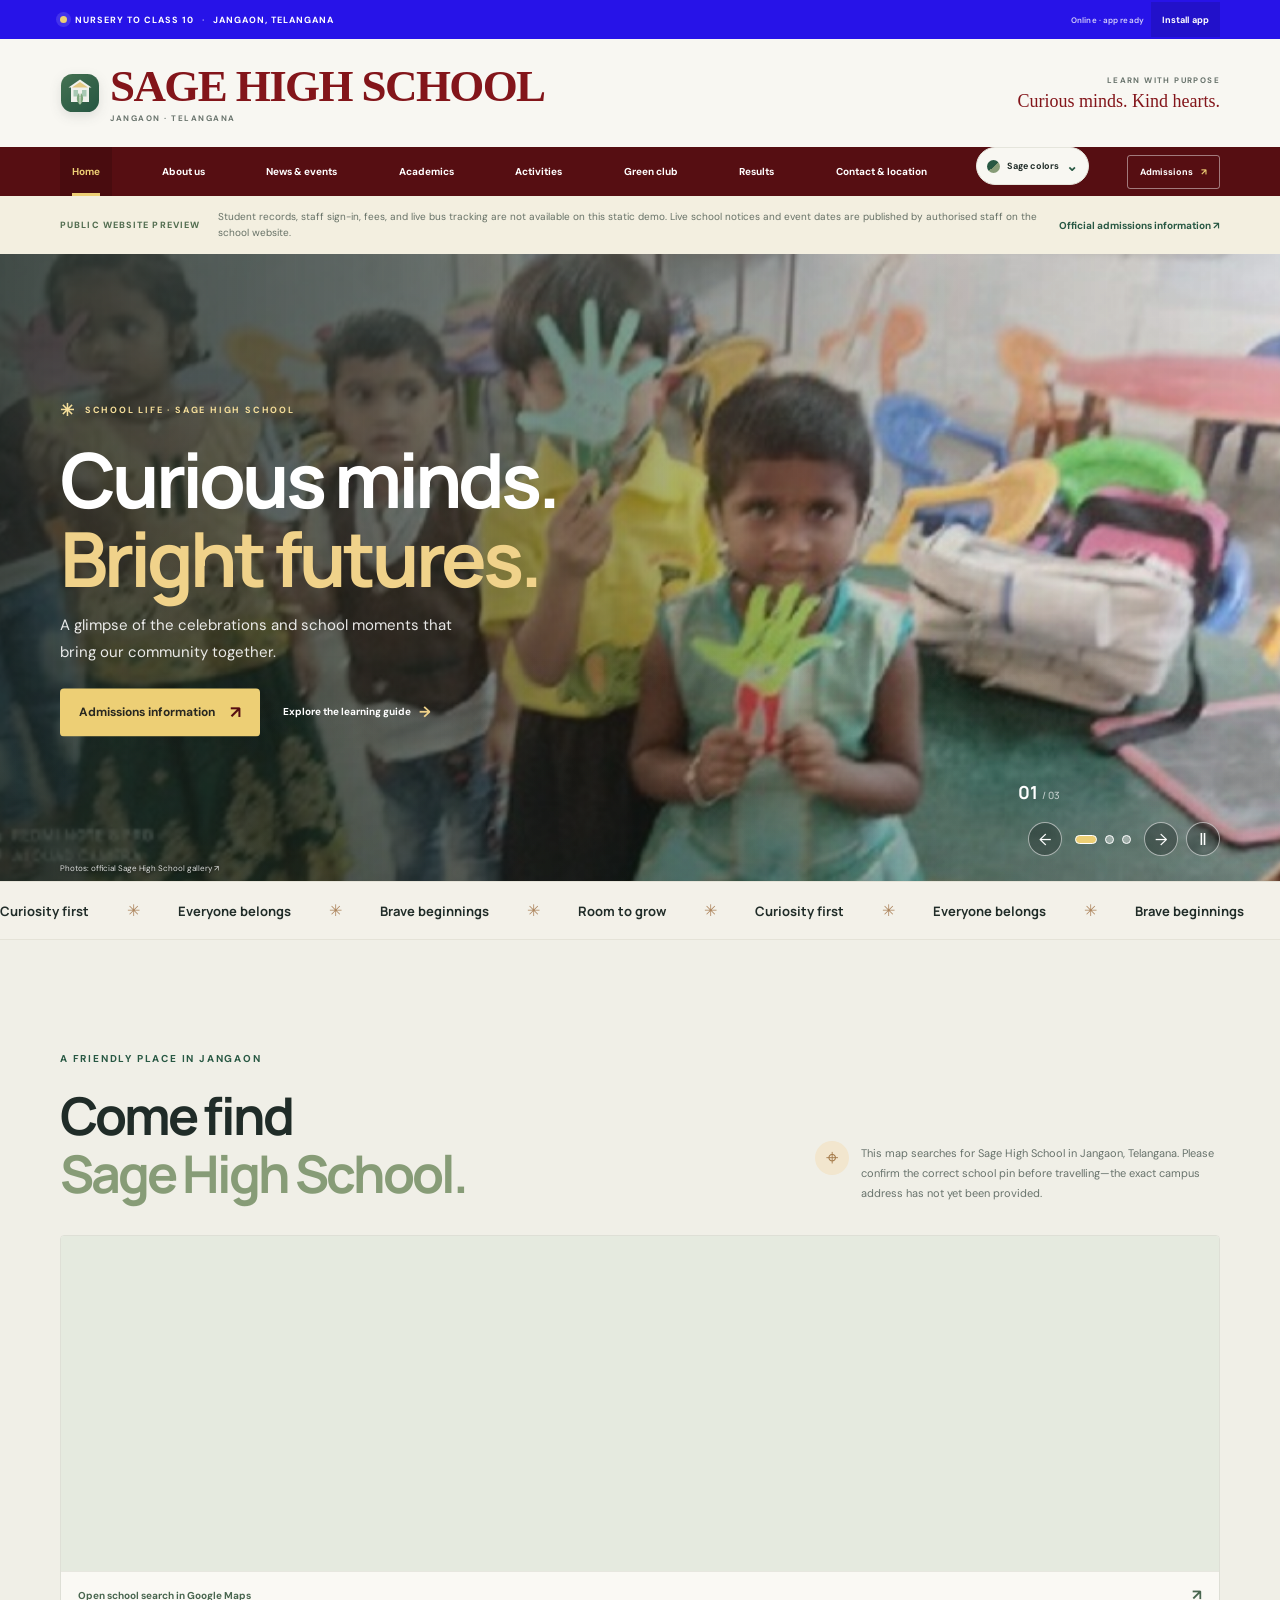
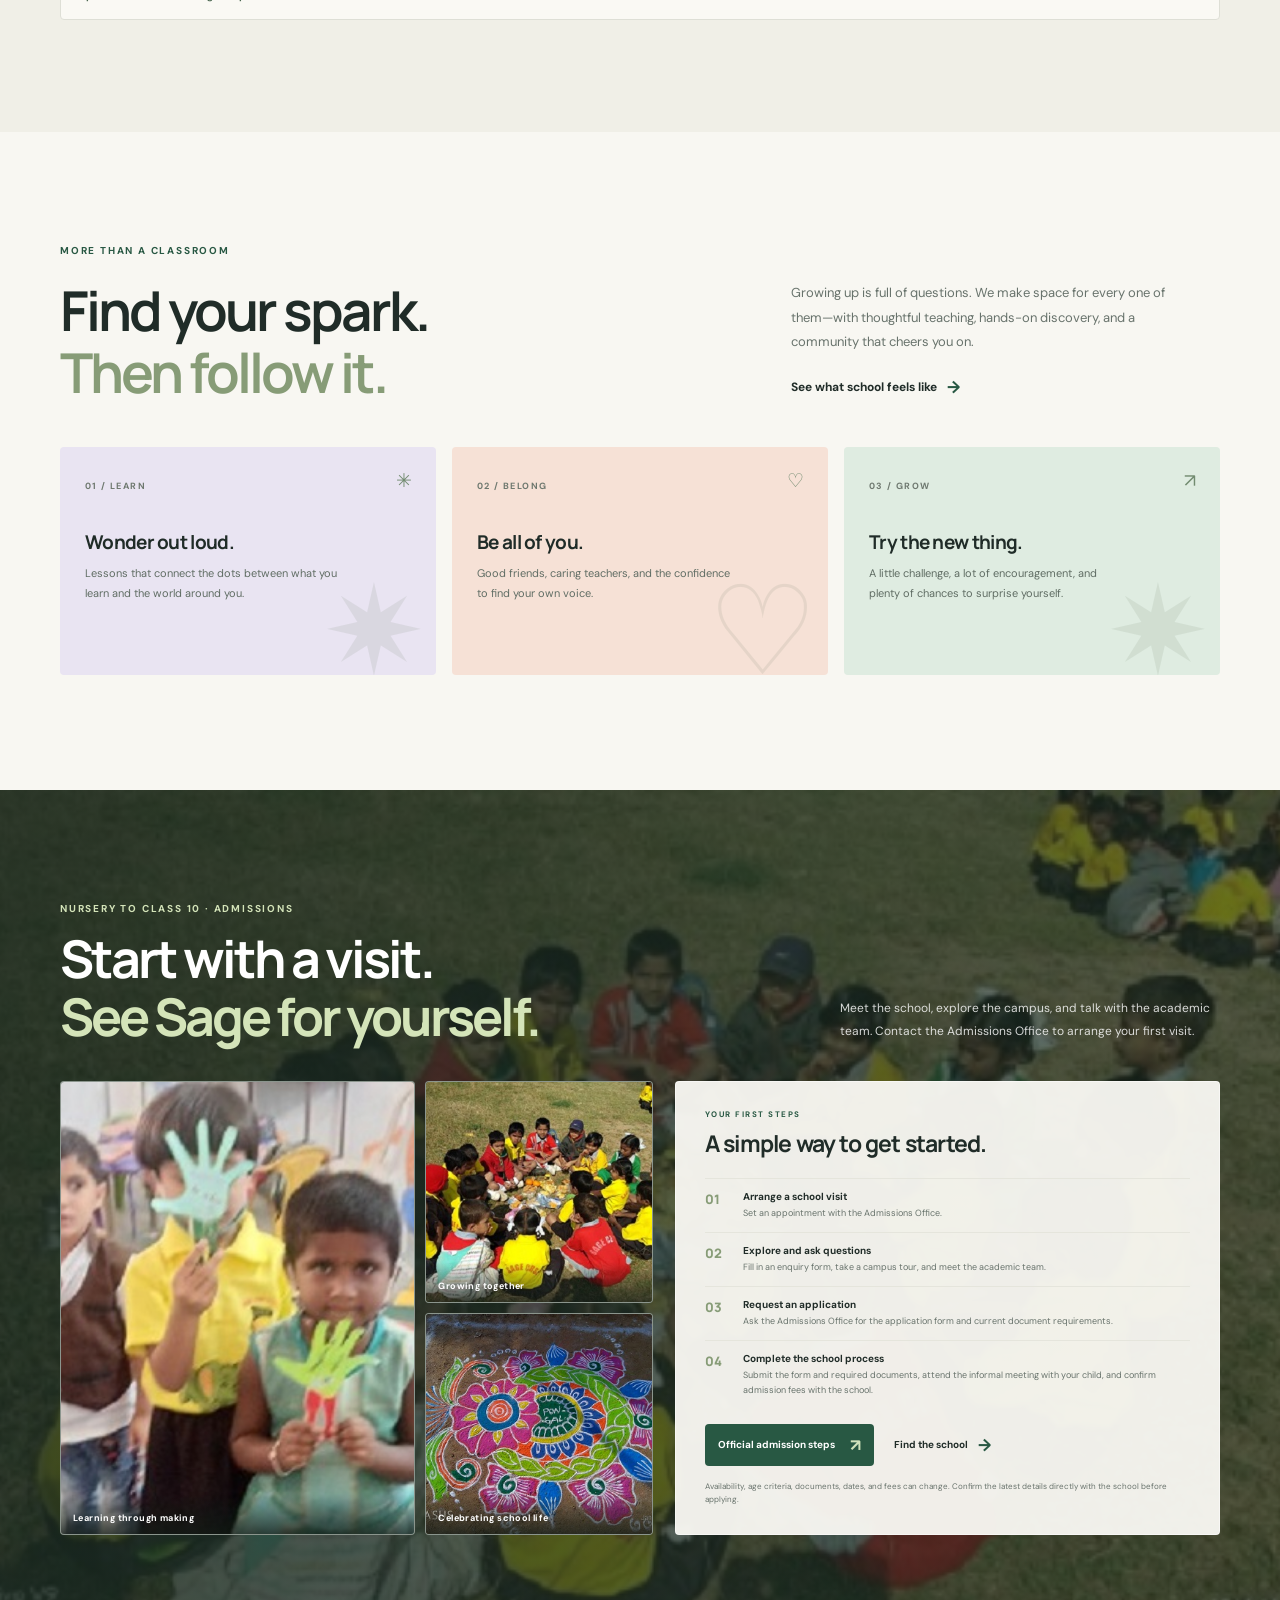
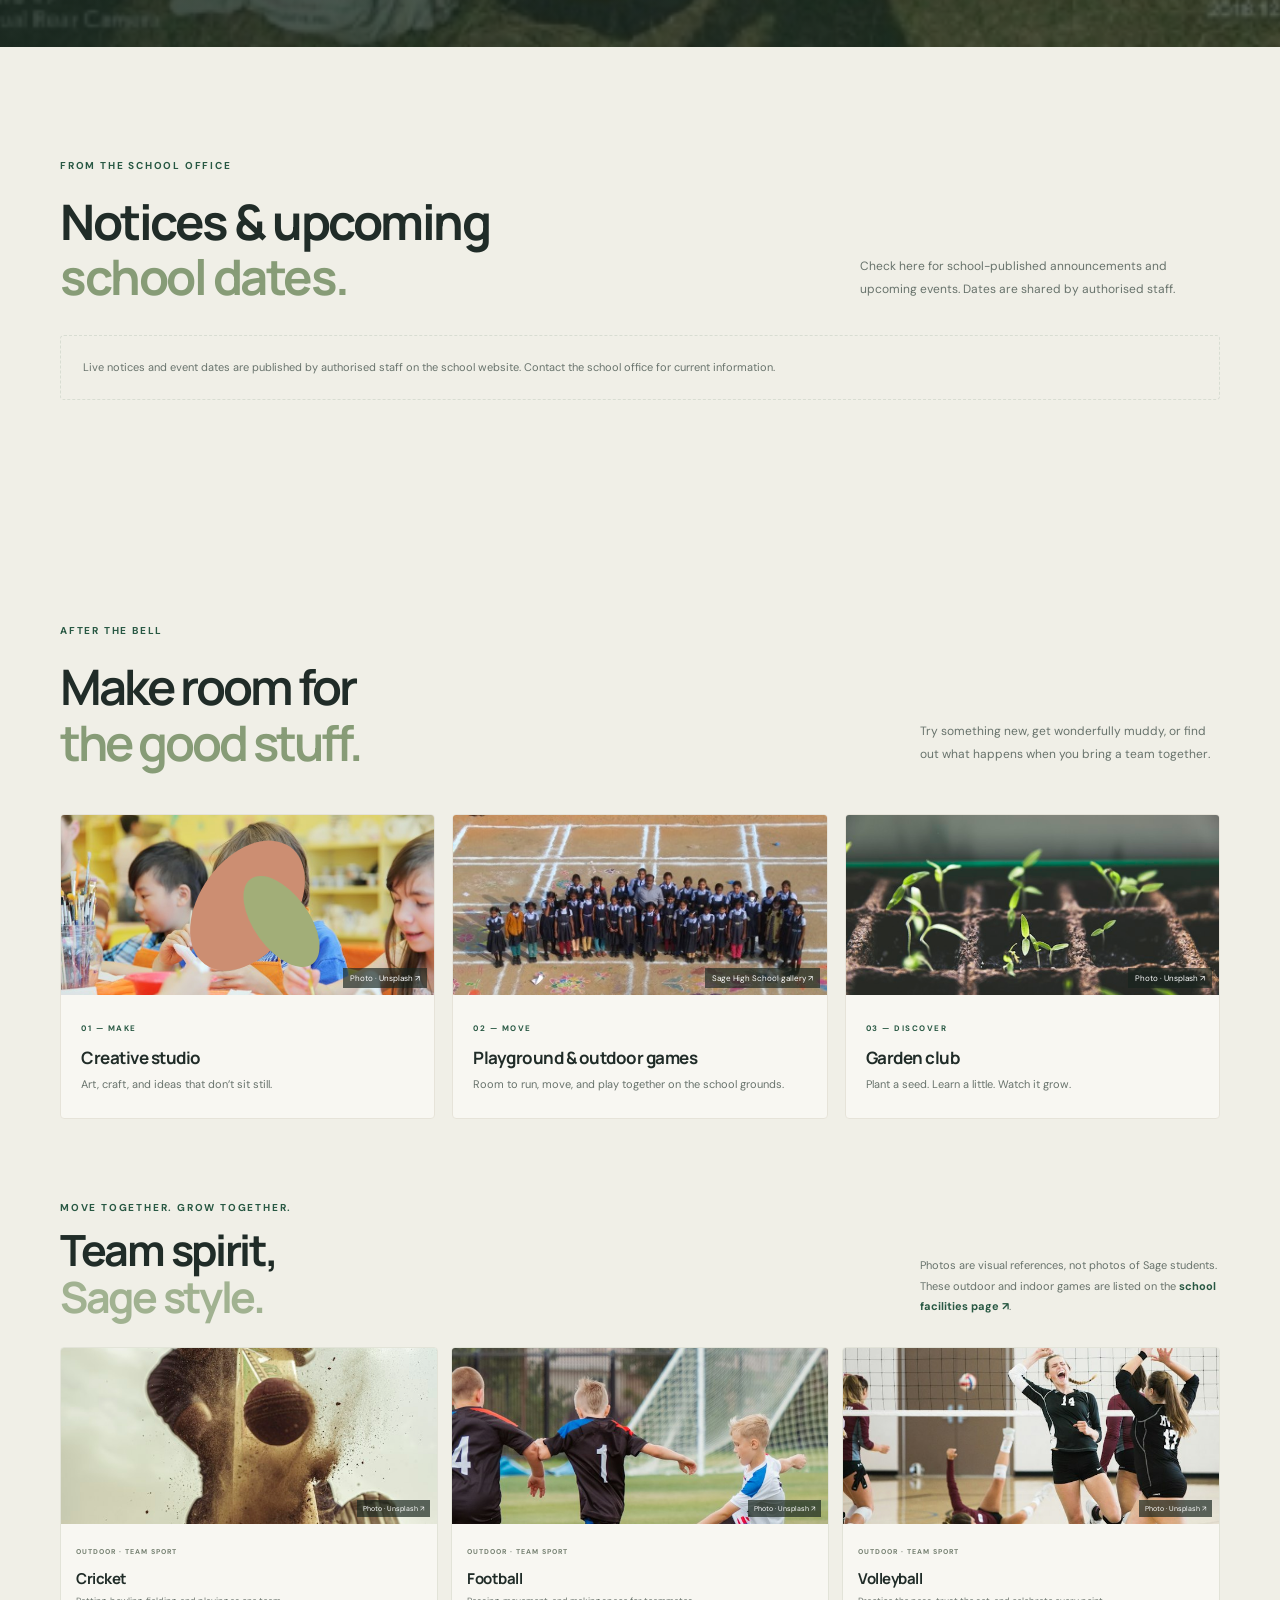
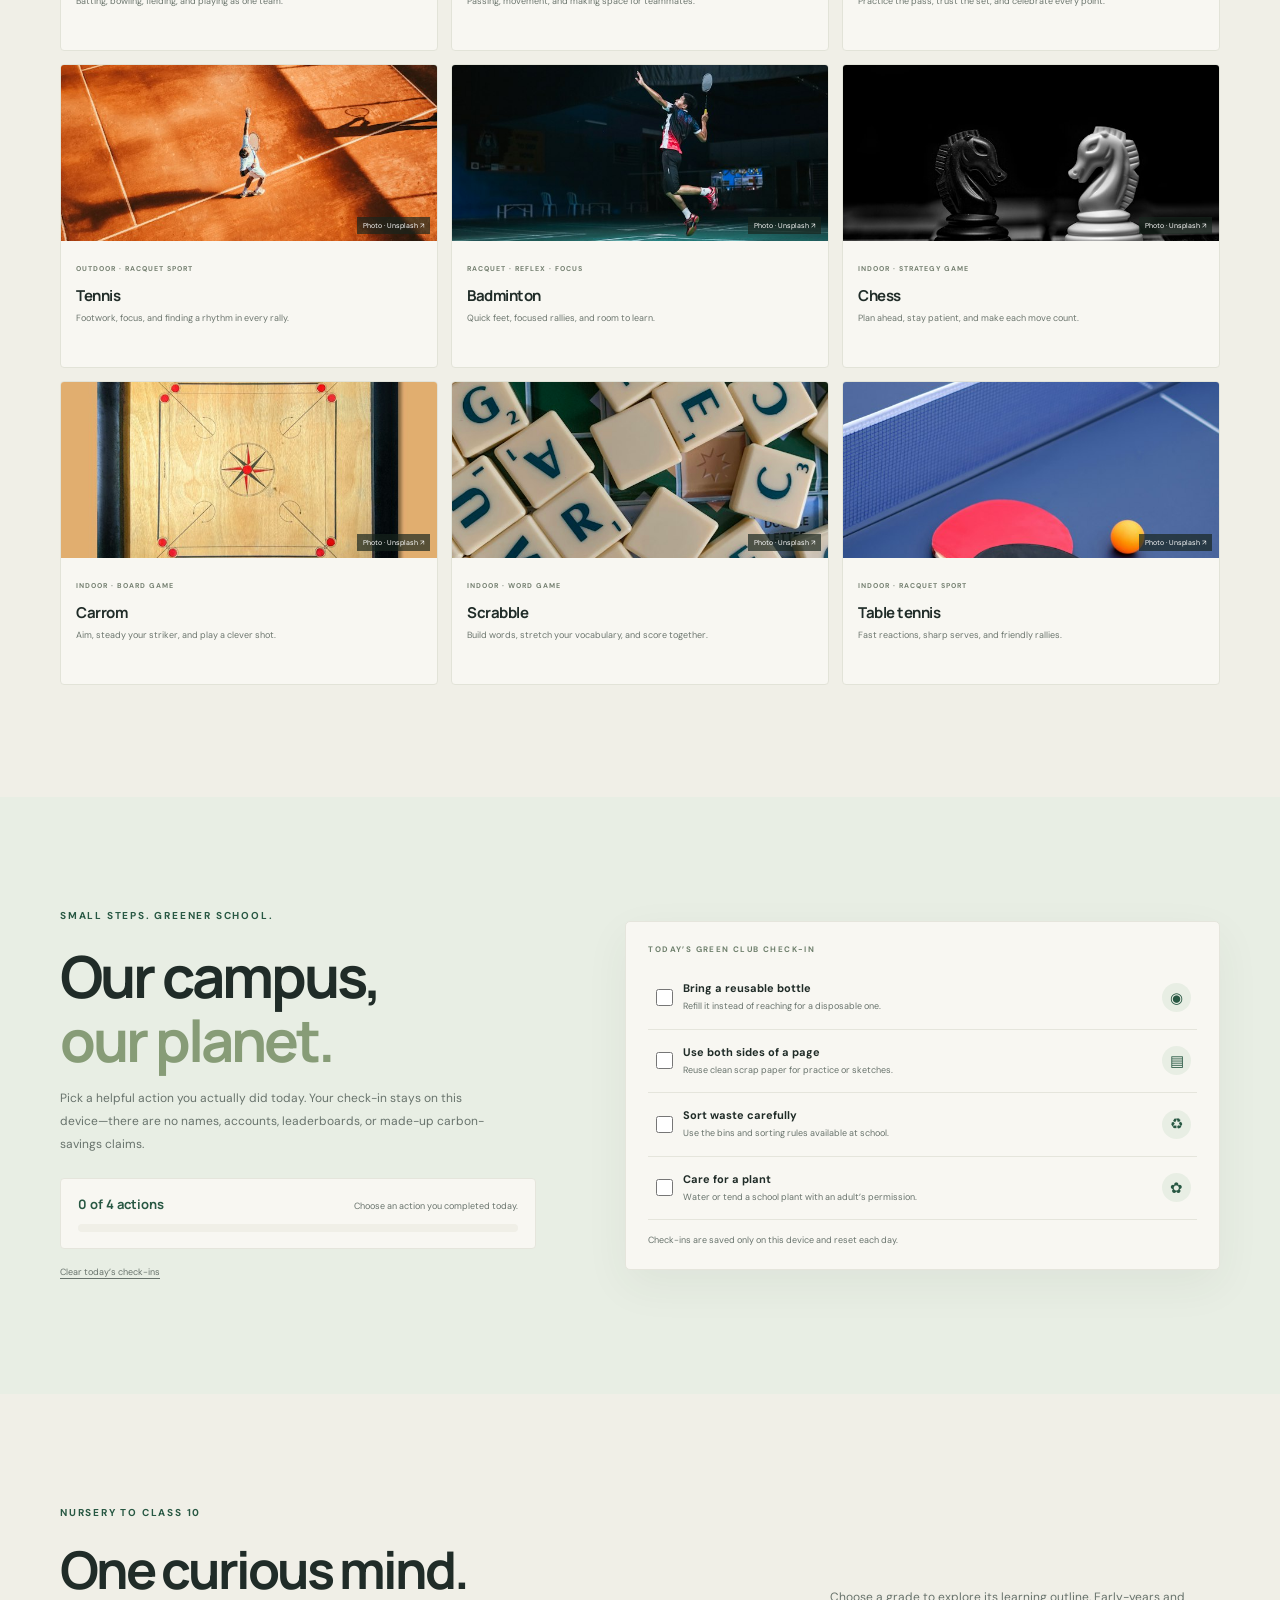
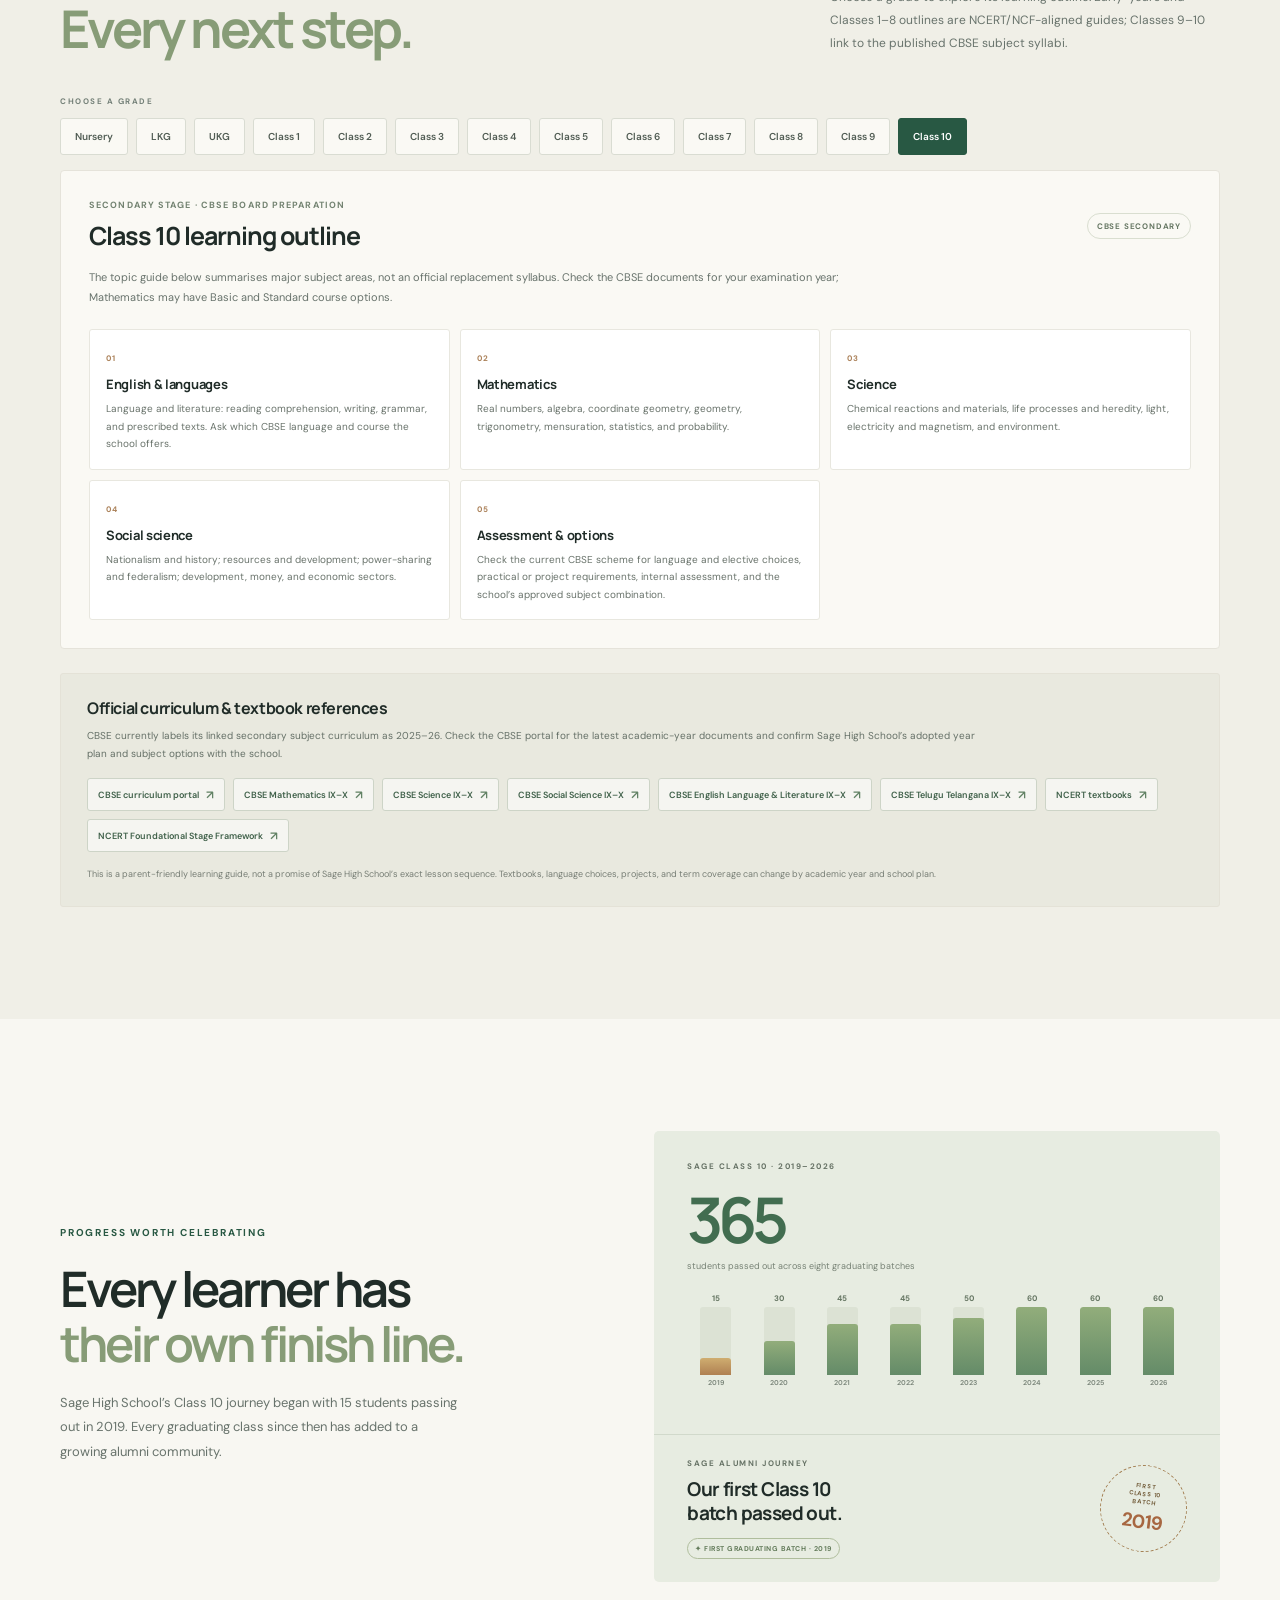
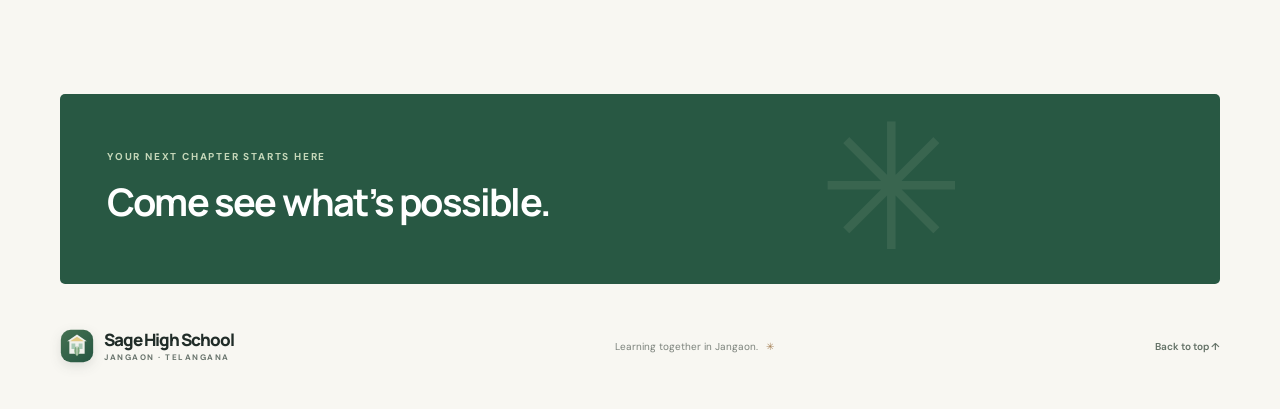
<file: public/index.html>
<!doctype html>
<html lang="en">
  <head>
    <meta charset="UTF-8">
    <meta name="viewport" content="width=device-width, initial-scale=1">
    <meta name="theme-color" content="#f8f7f2">
    <meta name="description" content="Sage High School in Jangaon, Telangana — a welcoming, eco-conscious place to learn, explore, and grow. Discover student activities, green challenges, fees, and school life.">
    <link rel="manifest" href="/manifest.webmanifest">
    <title>Sage High School, Jangaon — Learn boldly. Grow kindly.</title>
    <link rel="icon" type="image/svg+xml" href="/sage-logo.svg">
    <link rel="preconnect" href="https://fonts.googleapis.com">
    <link rel="preconnect" href="https://fonts.gstatic.com" crossorigin>
    <link href="https://fonts.googleapis.com/css2?family=DM+Sans:wght@400;500;600;700&family=Manrope:wght@400;500;600;700;800&display=swap" rel="stylesheet">
    <link rel="stylesheet" href="/styles.css">
    <link rel="stylesheet" href="/static-demo.css">
    <script src="/static-demo.js" defer></script>
    <script src="/app.js" defer></script>
  </head>
  <body>
    <a class="skip-link" href="#main">Skip to content</a>
    <header class="school-masthead">
      <div class="school-utility">
        <div class="utility-inner section-wrap">
          <span><i aria-hidden="true"></i> NURSERY TO CLASS 10 <span class="utility-divider">·</span> JANGAON, TELANGANA</span>
          <div class="utility-actions">
            <span id="connectivity-status" class="connectivity-status" aria-live="polite">Online</span>
            <button id="install-app" class="install-app-button" type="button">Install app</button>
            <a href="#live-bus">Parent portal <span aria-hidden="true">↗</span></a>
          </div>
        </div>
      </div>
      <div class="masthead-main section-wrap">
        <a class="brand" href="#home" aria-label="Sage High School home">
          <img class="brand-logo" src="/sage-logo.svg" alt="" width="48" height="48">
          <span class="brand-name">Sage High School<span class="brand-subtitle">JANGAON · TELANGANA</span></span>
        </a>
        <div class="masthead-promise"><span>LEARN WITH PURPOSE</span><strong>Curious minds. Kind hearts.</strong></div>
        <button class="menu-toggle" type="button" aria-expanded="false" aria-controls="site-nav" aria-label="Open menu">
          <span></span><span></span>
        </button>
      </div>
    </header>
    <nav id="site-nav" class="site-nav" aria-label="Main navigation">
      <div class="nav-inner section-wrap">
        <a class="nav-home" href="#home" aria-current="page">Home</a>
        <a href="#school-life">About us</a>
        <a href="#school-updates">News &amp; events</a>
        <a href="#syllabus">Academics</a>
        <a href="#activities">Activities</a>
        <a href="#green-club">Green club</a>
        <a href="#results">Results</a>
        <a href="#fees">Fees</a>
        <a href="#school-location">Contact &amp; location</a>
        <a href="#staff-portal">Staff portal</a>
        <div class="theme-picker">
          <button id="theme-toggle" class="theme-toggle" type="button" aria-expanded="false" aria-controls="theme-options" aria-label="Open color themes" title="Choose a color theme">
            <span class="theme-swatch" aria-hidden="true"></span><span id="theme-toggle-label">Sage colors</span><span aria-hidden="true">⌄</span>
          </button>
          <div id="theme-options" class="theme-options" role="group" aria-label="Choose a site color theme" hidden>
            <button class="theme-option" type="button" data-theme-choice="sage" aria-pressed="true"><span class="theme-option-swatch swatch-sage" aria-hidden="true"></span>Sage</button>
            <button class="theme-option" type="button" data-theme-choice="ocean" aria-pressed="false"><span class="theme-option-swatch swatch-ocean" aria-hidden="true"></span>Ocean</button>
            <button class="theme-option" type="button" data-theme-choice="sunset" aria-pressed="false"><span class="theme-option-swatch swatch-sunset" aria-hidden="true"></span>Sunset</button>
            <button class="theme-option" type="button" data-theme-choice="berry" aria-pressed="false"><span class="theme-option-swatch swatch-berry" aria-hidden="true"></span>Berry</button>
          </div>
        </div>
        <a class="nav-cta" href="#admissions">Admissions <span aria-hidden="true">↗</span></a>
      </div>
    </nav>

    <main id="main">
    <aside class="static-demo-notice" role="status">
      <span>PUBLIC WEBSITE PREVIEW</span>
      <p>Student records, staff sign-in, fees, and live bus tracking are not available on this static demo. Live school notices and event dates are published by authorised staff on the school website.</p>
      <a href="https://www.sagehighschool.org.in/admissions.html" target="_blank" rel="noopener noreferrer">Official admissions information <span aria-hidden="true">↗</span></a>
    </aside>
      <section class="home-slider" id="home" role="region" aria-roledescription="carousel" aria-label="Sage High School highlights">
        <div class="hero-slides">
          <article class="hero-slide is-active" data-hero-slide role="group" aria-roledescription="slide" aria-label="1 of 3: School life" aria-hidden="false">
            <img class="hero-slide-photo" src="/sage-school-life.jpg" alt="Students taking part in a classroom activity at Sage High School" width="652" height="300" fetchpriority="high" decoding="async">
            <div class="hero-slide-shade" aria-hidden="true"></div>
            <div class="hero-slide-copy">
              <p class="hero-slide-eyebrow"><span aria-hidden="true">✳</span> SCHOOL LIFE · SAGE HIGH SCHOOL</p>
              <h1>Curious minds.<br><span>Bright futures.</span></h1>
              <p>A glimpse of the celebrations and school moments that bring our community together.</p>
              <div class="hero-actions">
                <a class="button button-primary" href="#admissions">Admissions information <span aria-hidden="true">↗</span></a>
                <a class="hero-slide-link" href="#syllabus">Explore the learning guide <span aria-hidden="true">→</span></a>
              </div>
            </div>
            <span class="hero-slide-number" aria-hidden="true">01 <i>/ 03</i></span>
          </article>
          <article class="hero-slide" data-hero-slide role="group" aria-roledescription="slide" aria-label="2 of 3: School activities" aria-hidden="true" hidden>
            <img class="hero-slide-photo" src="/sage-sports-day.jpg" alt="Sage High School students gathered for an outdoor school activity" width="533" height="300" fetchpriority="low" decoding="async">
            <div class="hero-slide-shade" aria-hidden="true"></div>
            <div class="hero-slide-copy">
              <p class="hero-slide-eyebrow"><span aria-hidden="true">✳</span> TEAMWORK · SCHOOL ACTIVITIES</p>
              <h2>Together we learn.<br><span>Together we grow.</span></h2>
              <p>Discover school activities that make space for teamwork, effort, and fun.</p>
              <div class="hero-actions">
                <a class="button button-primary" href="#activities">Explore school life <span aria-hidden="true">↗</span></a>
                <a class="hero-slide-link" href="#results">See our school journey <span aria-hidden="true">→</span></a>
              </div>
            </div>
            <span class="hero-slide-number" aria-hidden="true">02 <i>/ 03</i></span>
          </article>
          <article class="hero-slide" data-hero-slide role="group" aria-roledescription="slide" aria-label="3 of 3: Independence Day celebrations" aria-hidden="true" hidden>
            <img class="hero-slide-photo" src="/sage-independence-day.jpg" alt="Students celebrating Independence Day at Sage High School" width="400" height="300" fetchpriority="low" decoding="async">
            <div class="hero-slide-shade" aria-hidden="true"></div>
            <div class="hero-slide-copy">
              <p class="hero-slide-eyebrow"><span aria-hidden="true">✳</span> INDEPENDENCE DAY · SAGE HIGH SCHOOL</p>
              <h2>Celebrating every<br><span>bright future.</span></h2>
              <p>A look back at students celebrating together at school.</p>
              <div class="hero-actions">
                <a class="button button-primary" href="#activities">Find an activity <span aria-hidden="true">↗</span></a>
                <a class="hero-slide-link" href="#student-check">Visit the student desk <span aria-hidden="true">→</span></a>
              </div>
            </div>
            <span class="hero-slide-number" aria-hidden="true">03 <i>/ 03</i></span>
          </article>
        </div>
        <div class="hero-controls" aria-label="Welcome banner controls">
          <button class="hero-arrow" id="hero-previous" type="button" aria-label="Previous highlight">←</button>
          <div class="hero-dots" role="group" aria-label="Choose a school highlight">
            <button class="hero-dot" type="button" data-hero-index="0" aria-label="Show school life photo" aria-pressed="true"></button>
            <button class="hero-dot" type="button" data-hero-index="1" aria-label="Show school activities photo" aria-pressed="false"></button>
            <button class="hero-dot" type="button" data-hero-index="2" aria-label="Show Independence Day photo" aria-pressed="false"></button>
          </div>
          <button class="hero-arrow" id="hero-next" type="button" aria-label="Next highlight">→</button>
          <button class="hero-autoplay" id="hero-autoplay" type="button" aria-pressed="false" aria-label="Pause automatic highlights">Ⅱ</button>
        </div>
        <a class="hero-photo-credit" href="https://www.sagehighschool.org.in/gallery.html" target="_blank" rel="noopener noreferrer">Photos: official Sage High School gallery ↗</a>
      </section>

      <section class="ticker" aria-label="Our values">
        <div class="ticker-track"><span>Curiosity first</span><i>✳</i><span>Everyone belongs</span><i>✳</i><span>Brave beginnings</span><i>✳</i><span>Room to grow</span><i>✳</i><span>Curiosity first</span><i>✳</i><span>Everyone belongs</span><i>✳</i><span>Brave beginnings</span><i>✳</i><span>Room to grow</span><i>✳</i></div>
      </section>

      <section class="school-location section-space" id="school-location">
        <div class="section-wrap">
          <div class="location-heading reveal">
            <div><p class="eyebrow">A friendly place in Jangaon</p><h2>Come find<br><span>Sage High School.</span></h2></div>
            <div class="location-note"><span class="location-pin" aria-hidden="true">⌖</span><p>This map searches for Sage High School in Jangaon, Telangana. Please confirm the correct school pin before travelling—the exact campus address has not yet been provided.</p></div>
          </div>
          <div class="location-map-wrap reveal">
            <iframe class="school-map" title="Google Maps search for Sage High School in Jangaon, Telangana" src="https://maps.google.com/maps?q=Sage%20High%20School%2C%20Jangaon%2C%20Telangana&output=embed" loading="lazy" referrerpolicy="no-referrer-when-downgrade"></iframe>
            <a class="location-map-link" href="https://www.google.com/maps/search/?api=1&amp;query=Sage%20High%20School%2C%20Jangaon%2C%20Telangana" target="_blank" rel="noopener noreferrer">Open school search in Google Maps <span aria-hidden="true">↗</span></a>
          </div>
        </div>
      </section>

      <section class="intro section-wrap section-space" id="school-life">
        <div class="section-heading reveal">
          <p class="eyebrow">More than a classroom</p>
          <h2>Find your spark.<br><span>Then follow it.</span></h2>
        </div>
        <div class="intro-copy reveal">
          <p>Growing up is full of questions. We make space for every one of them—with thoughtful teaching, hands-on discovery, and a community that cheers you on.</p>
          <a class="text-link" href="#activities">See what school feels like <span aria-hidden="true">→</span></a>
        </div>
      </section>

      <section class="values section-wrap">
        <article class="value-card value-lilac reveal">
          <span class="card-number">01 / LEARN</span><span class="value-icon" aria-hidden="true">✳</span>
          <h3>Wonder out loud.</h3><p>Lessons that connect the dots between what you learn and the world around you.</p>
          <span class="card-doodle" aria-hidden="true">✷</span>
        </article>
        <article class="value-card value-peach reveal">
          <span class="card-number">02 / BELONG</span><span class="value-icon" aria-hidden="true">♡</span>
          <h3>Be all of you.</h3><p>Good friends, caring teachers, and the confidence to find your own voice.</p>
          <span class="card-doodle" aria-hidden="true">♡</span>
        </article>
        <article class="value-card value-mint reveal">
          <span class="card-number">03 / GROW</span><span class="value-icon" aria-hidden="true">↗</span>
          <h3>Try the new thing.</h3><p>A little challenge, a lot of encouragement, and plenty of chances to surprise yourself.</p>
          <span class="card-doodle" aria-hidden="true">✷</span>
        </article>
      </section>

      <section class="admissions-section section-space" id="admissions">
        <div class="section-wrap">
          <div class="admissions-heading reveal">
            <div>
              <p class="eyebrow">Nursery to Class 10 · Admissions</p>
              <h2>Start with a visit.<br><span>See Sage for yourself.</span></h2>
            </div>
            <p>Meet the school, explore the campus, and talk with the academic team. Contact the Admissions Office to arrange your first visit.</p>
          </div>
          <div class="admissions-showcase">
            <div class="admissions-photo-wall reveal" role="group" aria-label="School life photos from Sage High School">
              <figure class="admissions-photo admissions-photo-main">
                <img src="/sage-school-life.jpg" alt="Young Sage High School students sharing their classroom artwork" width="652" height="300" loading="lazy" decoding="async">
                <figcaption>Learning through making</figcaption>
              </figure>
              <figure class="admissions-photo">
                <img src="/sage-sports-day.jpg" alt="Sage students gathered outdoors for a school activity" width="533" height="300" loading="lazy" decoding="async">
                <figcaption>Growing together</figcaption>
              </figure>
              <figure class="admissions-photo">
                <img src="/sage-independence-day.jpg" alt="Sage students taking part in a school celebration" width="400" height="300" loading="lazy" decoding="async">
                <figcaption>Celebrating school life</figcaption>
              </figure>
            </div>
            <div class="admissions-steps reveal">
              <p class="admissions-steps-label">YOUR FIRST STEPS</p>
              <h3>A simple way to get started.</h3>
              <ol>
                <li><span>01</span><div><strong>Arrange a school visit</strong><p>Set an appointment with the Admissions Office.</p></div></li>
                <li><span>02</span><div><strong>Explore and ask questions</strong><p>Fill in an enquiry form, take a campus tour, and meet the academic team.</p></div></li>
                <li><span>03</span><div><strong>Request an application</strong><p>Ask the Admissions Office for the application form and current document requirements.</p></div></li>
                <li><span>04</span><div><strong>Complete the school process</strong><p>Submit the form and required documents, attend the informal meeting with your child, and confirm admission fees with the school.</p></div></li>
              </ol>
              <div class="admissions-actions">
                <a class="button button-primary" href="https://www.sagehighschool.org.in/admissions.html" target="_blank" rel="noopener noreferrer">Official admission steps <span aria-hidden="true">↗</span></a>
                <a class="text-link" href="#school-location">Find the school <span aria-hidden="true">→</span></a>
              </div>
              <p class="admissions-note">Availability, age criteria, documents, dates, and fees can change. Confirm the latest details directly with the school before applying.</p>
            </div>
          </div>
        </div>
      </section>

      <section class="school-updates-section section-space" id="school-updates">
        <div class="section-wrap">
          <div class="school-updates-heading reveal">
            <div><p class="eyebrow">From the school office</p><h2>Notices &amp; upcoming<br><span>school dates.</span></h2></div>
            <p>Check here for school-published announcements and upcoming events. Dates are shared by authorised staff.</p>
          </div>
          <div id="school-updates-list" class="school-updates-list" aria-live="polite">
            <p class="school-updates-empty">Loading school updates…</p>
          </div>
        </div>
      </section>

      <section class="activities section-space" id="activities">
        <div class="section-wrap">
          <div class="activities-heading reveal">
            <div><p class="eyebrow">After the bell</p><h2>Make room for<br><span>the good stuff.</span></h2></div>
            <p>Try something new, get wonderfully muddy, or find out what happens when you bring a team together.</p>
          </div>
          <div class="activity-grid">
            <article class="activity-card activity-art reveal"><div class="activity-visual"><img class="activity-photo" src="/creative-studio-photo.jpg" alt="Children painting ceramic figures together in a bright art classroom" width="640" height="360" loading="lazy" decoding="async"><a class="activity-photo-credit" href="https://unsplash.com/photos/children-painting-ceramic-figures-in-an-art-class-ljfPU1-Ygxw" target="_blank" rel="noopener noreferrer">Photo · Unsplash ↗</a></div><div class="activity-info"><span>01 — MAKE</span><h3>Creative studio</h3><p>Art, craft, and ideas that don’t sit still.</p></div></article>
            <article class="activity-card activity-field reveal">
              <div class="activity-visual">
                <img class="activity-photo" src="/sage-playground.jpg" alt="Sage High School students on a chalk-marked outdoor schoolyard" width="400" height="300" loading="lazy" decoding="async">
                <a class="activity-photo-credit" href="https://www.sagehighschool.org.in/gallery.html" target="_blank" rel="noopener noreferrer">Sage High School gallery ↗</a>
              </div>
              <div class="activity-info"><span>02 — MOVE</span><h3>Playground &amp; outdoor games</h3><p>Room to run, move, and play together on the school grounds.</p></div>
            </article>
            <article class="activity-card activity-garden reveal"><div class="activity-visual"><img class="activity-photo" src="/garden-club-photo.jpg" alt="Young green seedlings growing in small soil-filled starter pots" width="640" height="360" loading="lazy" decoding="async"><a class="activity-photo-credit" href="https://unsplash.com/s/photos/kids-gardening" target="_blank" rel="noopener noreferrer">Photo · Unsplash ↗</a></div><div class="activity-info"><span>03 — DISCOVER</span><h3>Garden club</h3><p>Plant a seed. Learn a little. Watch it grow.</p></div></article>
          </div>
          <div class="sports-intro reveal">
            <div>
              <p class="eyebrow">Move together. Grow together.</p>
              <h3>Team spirit,<br><span>Sage style.</span></h3>
            </div>
            <p>Photos are visual references, not photos of Sage students. These outdoor and indoor games are listed on the <a href="https://www.sagehighschool.org.in/facilities.html" target="_blank" rel="noopener noreferrer">school facilities page ↗</a>.</p>
          </div>
          <div class="sports-grid">
            <article class="sport-card reveal">
              <a class="sport-photo-link" href="https://unsplash.com/photos/cricket-batsman-hitting-ball-on-field-dE3exzmYlKc" target="_blank" rel="noopener noreferrer" aria-label="Open the Unsplash cricket photo source in a new tab">
                <img class="sport-photo" src="/sport-cricket.jpg" alt="A cricket batter hitting a delivery" width="640" height="420" loading="lazy" decoding="async">
                <span class="sport-photo-credit" aria-hidden="true">Photo · Unsplash ↗</span>
              </a>
              <div class="sport-info"><span>OUTDOOR · TEAM SPORT</span><h4>Cricket</h4><p>Batting, bowling, fielding, and playing as one team.</p></div>
            </article>
            <article class="sport-card reveal">
              <a class="sport-photo-link" href="https://unsplash.com/photos/children-playing-soccer-on-grass-field-AvcBDbR-LWc" target="_blank" rel="noopener noreferrer" aria-label="Open the Unsplash football photo source in a new tab">
                <img class="sport-photo" src="/sport-football.jpg" alt="Children playing football on a grass field" width="640" height="420" loading="lazy" decoding="async">
                <span class="sport-photo-credit" aria-hidden="true">Photo · Unsplash ↗</span>
              </a>
              <div class="sport-info"><span>OUTDOOR · TEAM SPORT</span><h4>Football</h4><p>Passing, movement, and making space for teammates.</p></div>
            </article>
            <article class="sport-card reveal">
              <a class="sport-photo-link" href="https://unsplash.com/photos/women-playing-volleyball-inside-court-aZVpxRydiJk" target="_blank" rel="noopener noreferrer" aria-label="Open the Unsplash volleyball photo source in a new tab">
                <img class="sport-photo" src="/sport-volleyball.jpg" alt="Players competing in an indoor volleyball match" width="640" height="420" loading="lazy" decoding="async">
                <span class="sport-photo-credit" aria-hidden="true">Photo · Unsplash ↗</span>
              </a>
              <div class="sport-info"><span>OUTDOOR · TEAM SPORT</span><h4>Volleyball</h4><p>Practice the pass, trust the set, and celebrate every point.</p></div>
            </article>
            <article class="sport-card reveal">
              <a class="sport-photo-link" href="https://unsplash.com/photos/man-playing-tennis-WqI-PbYugn4" target="_blank" rel="noopener noreferrer" aria-label="Open the Unsplash tennis photo source in a new tab">
                <img class="sport-photo" src="/sport-tennis.jpg" alt="A tennis player preparing to return a shot" width="640" height="420" loading="lazy" decoding="async">
                <span class="sport-photo-credit" aria-hidden="true">Photo · Unsplash ↗</span>
              </a>
              <div class="sport-info"><span>OUTDOOR · RACQUET SPORT</span><h4>Tennis</h4><p>Footwork, focus, and finding a rhythm in every rally.</p></div>
            </article>
            <article class="sport-card reveal">
              <a class="sport-photo-link" href="https://unsplash.com/photos/badminton-player-jumping-on-indoor-court-rjWfNR_AC5g" target="_blank" rel="noopener noreferrer" aria-label="Open the Unsplash badminton photo source in a new tab">
                <img class="sport-photo" src="/sport-badminton.jpg" alt="A badminton player jumping to hit a shuttlecock" width="640" height="420" loading="lazy" decoding="async">
                <span class="sport-photo-credit" aria-hidden="true">Photo · Unsplash ↗</span>
              </a>
              <div class="sport-info"><span>RACQUET · REFLEX · FOCUS</span><h4>Badminton</h4><p>Quick feet, focused rallies, and room to learn.</p></div>
            </article>
            <article class="sport-card reveal">
              <a class="sport-photo-link" href="https://unsplash.com/photos/black-and-white-chess-knights-7SjEuEF06Zw" target="_blank" rel="noopener noreferrer" aria-label="Open the Unsplash chess photo source in a new tab">
                <img class="sport-photo" src="/sport-chess.jpg" alt="Black and white chess pieces facing each other on a board" width="640" height="420" loading="lazy" decoding="async">
                <span class="sport-photo-credit" aria-hidden="true">Photo · Unsplash ↗</span>
              </a>
              <div class="sport-info"><span>INDOOR · STRATEGY GAME</span><h4>Chess</h4><p>Plan ahead, stay patient, and make each move count.</p></div>
            </article>
            <article class="sport-card reveal">
              <a class="sport-photo-link" href="https://unsplash.com/photos/brown-and-black-wooden-board-0RIEyCTxz4I" target="_blank" rel="noopener noreferrer" aria-label="Open the Unsplash carrom photo source in a new tab">
                <img class="sport-photo" src="/sport-carrom.jpg" alt="A carrom board ready for a game" width="640" height="420" loading="lazy" decoding="async">
                <span class="sport-photo-credit" aria-hidden="true">Photo · Unsplash ↗</span>
              </a>
              <div class="sport-info"><span>INDOOR · BOARD GAME</span><h4>Carrom</h4><p>Aim, steady your striker, and play a clever shot.</p></div>
            </article>
            <article class="sport-card reveal">
              <a class="sport-photo-link" href="https://unsplash.com/photos/white-and-blue-plastic-blocks-i9ebKSQ0fn4" target="_blank" rel="noopener noreferrer" aria-label="Open the Unsplash Scrabble photo source in a new tab">
                <img class="sport-photo" src="/sport-scrabble.jpg" alt="Letter tiles scattered across a Scrabble board" width="640" height="420" loading="lazy" decoding="async">
                <span class="sport-photo-credit" aria-hidden="true">Photo · Unsplash ↗</span>
              </a>
              <div class="sport-info"><span>INDOOR · WORD GAME</span><h4>Scrabble</h4><p>Build words, stretch your vocabulary, and score together.</p></div>
            </article>
            <article class="sport-card reveal">
              <a class="sport-photo-link" href="https://unsplash.com/photos/two-ping-pong-paddles-and-an-orange-ball-on-a-blue-table-JwxatcF2Oec" target="_blank" rel="noopener noreferrer" aria-label="Open the Unsplash table tennis photo source in a new tab">
                <img class="sport-photo" src="/sport-table-tennis.jpg" alt="Table tennis paddles and a ball on a blue table" width="640" height="420" loading="lazy" decoding="async">
                <span class="sport-photo-credit" aria-hidden="true">Photo · Unsplash ↗</span>
              </a>
              <div class="sport-info"><span>INDOOR · RACQUET SPORT</span><h4>Table tennis</h4><p>Fast reactions, sharp serves, and friendly rallies.</p></div>
            </article>
          </div>
          <div class="achievement-showcase reveal">
            <div class="achievement-heading">
              <div><p class="eyebrow">Clap for every effort</p><h3>Little moments.<br><span>Big high-fives.</span></h3></div>
              <p>Here’s a little wall of fame for practice payoffs and proud firsts.</p>
            </div>
            <div class="achievement-demo-note"><span aria-hidden="true">✦</span><span>DEMO SHOWCASE — these fictional student profiles, events, and awards are examples only, not verified Sage High School achievements.</span></div>
            <div class="achievement-filters" role="group" aria-label="Filter student achievements by sport">
              <button class="achievement-filter" type="button" data-sport="all" aria-pressed="true">All highlights</button>
              <button class="achievement-filter" type="button" data-sport="cricket" aria-pressed="false">Cricket</button>
              <button class="achievement-filter" type="button" data-sport="football" aria-pressed="false">Football</button>
              <button class="achievement-filter" type="button" data-sport="volleyball" aria-pressed="false">Volleyball</button>
              <button class="achievement-filter" type="button" data-sport="tennis" aria-pressed="false">Tennis</button>
              <button class="achievement-filter" type="button" data-sport="badminton" aria-pressed="false">Badminton</button>
              <button class="achievement-filter" type="button" data-sport="chess" aria-pressed="false">Chess</button>
              <button class="achievement-filter" type="button" data-sport="carrom" aria-pressed="false">Carrom</button>
              <button class="achievement-filter" type="button" data-sport="scrabble" aria-pressed="false">Scrabble</button>
              <button class="achievement-filter" type="button" data-sport="table-tennis" aria-pressed="false">Table tennis</button>
            </div>
            <p id="achievement-results-count" class="achievement-results-count" aria-live="polite">Loading school activity highlights…</p>
            <div id="achievement-grid" class="achievement-grid"></div>
          </div>
        </div>
      </section>

      <section class="green-club-section section-space" id="green-club">
        <div class="section-wrap green-club-layout">
          <div class="green-club-copy reveal">
            <p class="eyebrow">Small steps. Greener school.</p>
            <h2>Our campus,<br><span>our planet.</span></h2>
            <p>Pick a helpful action you actually did today. Your check-in stays on this device—there are no names, accounts, leaderboards, or made-up carbon-savings claims.</p>
            <div class="green-progress" aria-live="polite">
              <div class="green-progress-copy"><strong id="green-progress-count">0 of 4 actions</strong><span id="green-progress-message">Every little action counts.</span></div>
              <div class="green-progress-track" role="progressbar" id="green-progress-bar" aria-label="Today's green actions" aria-valuemin="0" aria-valuemax="4" aria-valuenow="0"><span id="green-progress-fill"></span></div>
            </div>
            <button id="clear-green-actions" class="green-reset-button" type="button">Clear today’s check-ins</button>
          </div>
          <div class="green-actions reveal">
            <p class="staff-panel-eyebrow">TODAY’S GREEN CLUB CHECK-IN</p>
            <label class="green-action"><input type="checkbox" data-green-action="bottle"><span><strong>Bring a reusable bottle</strong><small>Refill it instead of reaching for a disposable one.</small></span><span class="green-action-icon" aria-hidden="true">◉</span></label>
            <label class="green-action"><input type="checkbox" data-green-action="paper"><span><strong>Use both sides of a page</strong><small>Reuse clean scrap paper for practice or sketches.</small></span><span class="green-action-icon" aria-hidden="true">▤</span></label>
            <label class="green-action"><input type="checkbox" data-green-action="waste"><span><strong>Sort waste carefully</strong><small>Use the bins and sorting rules available at school.</small></span><span class="green-action-icon" aria-hidden="true">♻</span></label>
            <label class="green-action"><input type="checkbox" data-green-action="garden"><span><strong>Care for a plant</strong><small>Water or tend a school plant with an adult’s permission.</small></span><span class="green-action-icon" aria-hidden="true">✿</span></label>
            <p id="green-storage-note" class="green-storage-note" role="status" aria-live="polite">Check-ins are saved only on this device and reset each day.</p>
          </div>
        </div>
      </section>

      <section class="syllabus-section section-space" id="syllabus">
        <div class="section-wrap">
          <div class="syllabus-heading reveal">
            <div>
              <p class="eyebrow">Nursery to Class 10</p>
              <h2>One curious mind.<br><span>Every next step.</span></h2>
            </div>
            <p>Choose a grade to explore its learning outline. Early-years and Classes 1–8 outlines are NCERT/NCF-aligned guides; Classes 9–10 link to the published CBSE subject syllabi.</p>
          </div>
          <div class="grade-picker-wrap reveal">
            <p class="grade-picker-label">CHOOSE A GRADE</p>
            <div class="grade-picker" role="group" aria-label="Choose a grade">
              <button class="grade-button" type="button" data-grade="nursery" aria-pressed="false">Nursery</button>
              <button class="grade-button" type="button" data-grade="lkg" aria-pressed="false">LKG</button>
              <button class="grade-button" type="button" data-grade="ukg" aria-pressed="false">UKG</button>
              <button class="grade-button" type="button" data-grade="class-1" aria-pressed="false">Class 1</button>
              <button class="grade-button" type="button" data-grade="class-2" aria-pressed="false">Class 2</button>
              <button class="grade-button" type="button" data-grade="class-3" aria-pressed="false">Class 3</button>
              <button class="grade-button" type="button" data-grade="class-4" aria-pressed="false">Class 4</button>
              <button class="grade-button" type="button" data-grade="class-5" aria-pressed="false">Class 5</button>
              <button class="grade-button" type="button" data-grade="class-6" aria-pressed="false">Class 6</button>
              <button class="grade-button" type="button" data-grade="class-7" aria-pressed="false">Class 7</button>
              <button class="grade-button" type="button" data-grade="class-8" aria-pressed="false">Class 8</button>
              <button class="grade-button" type="button" data-grade="class-9" aria-pressed="false">Class 9</button>
              <button class="grade-button" type="button" data-grade="class-10" aria-pressed="true">Class 10</button>
            </div>
          </div>
          <div id="syllabus-content" class="syllabus-panel reveal" aria-live="polite"></div>
          <div class="syllabus-sources reveal">
            <h3>Official curriculum &amp; textbook references</h3>
            <p>CBSE currently labels its linked secondary subject curriculum as 2025–26. Check the CBSE portal for the latest academic-year documents and confirm Sage High School’s adopted year plan and subject options with the school.</p>
            <div class="source-links">
              <a href="https://cbseacademic.nic.in/curriculum_2026.html" target="_blank" rel="noopener noreferrer">CBSE curriculum portal <span aria-hidden="true">↗</span></a>
              <a href="https://cbseacademic.nic.in/web_material/CurriculumMain26/Sec/Maths_Sec_2025-26.pdf" target="_blank" rel="noopener noreferrer">CBSE Mathematics IX–X <span aria-hidden="true">↗</span></a>
              <a href="https://cbseacademic.nic.in/web_material/CurriculumMain26/Sec/Science_Sec_2025-26.pdf" target="_blank" rel="noopener noreferrer">CBSE Science IX–X <span aria-hidden="true">↗</span></a>
              <a href="https://cbseacademic.nic.in/web_material/CurriculumMain26/Sec/Social_Science_Sec_2025-26.pdf" target="_blank" rel="noopener noreferrer">CBSE Social Science IX–X <span aria-hidden="true">↗</span></a>
              <a href="https://cbseacademic.nic.in/web_material/CurriculumMain26/Sec/English_LL_2025-26.pdf" target="_blank" rel="noopener noreferrer">CBSE English Language &amp; Literature IX–X <span aria-hidden="true">↗</span></a>
              <a href="https://cbseacademic.nic.in/web_material/CurriculumMain26/Sec/Telugu_Telangana_Sec_2025-26.pdf" target="_blank" rel="noopener noreferrer">CBSE Telugu Telangana IX–X <span aria-hidden="true">↗</span></a>
              <a href="https://ncert.nic.in/textbook.php" target="_blank" rel="noopener noreferrer">NCERT textbooks <span aria-hidden="true">↗</span></a>
              <a href="https://ncert.nic.in/pdf/focus-group/NCF-FS_2022.pdf" target="_blank" rel="noopener noreferrer">NCERT Foundational Stage Framework <span aria-hidden="true">↗</span></a>
            </div>
            <p class="syllabus-note">This is a parent-friendly learning guide, not a promise of Sage High School’s exact lesson sequence. Textbooks, language choices, projects, and term coverage can change by academic year and school plan.</p>
          </div>
        </div>
      </section>

      <section class="results section-wrap section-space" id="results">
        <div class="results-copy reveal">
          <p class="eyebrow">Progress worth celebrating</p>
          <h2>Every learner has<br><span>their own finish line.</span></h2>
          <p>Sage High School’s Class 10 journey began with 15 students passing out in 2019. Every graduating class since then has added to a growing alumni community.</p>
          <a class="text-link" href="#student-check">Find a student record <span aria-hidden="true">→</span></a>
        </div>
        <div class="results-board reveal">
          <div class="result-main">
            <span class="result-label">SAGE CLASS 10 · 2019–2026</span>
            <strong id="alumni-total">365</strong>
            <span class="result-caption">students passed out across eight graduating batches</span>
            <div id="alumni-chart" class="alumni-chart" role="list" aria-label="Class 10 students passed out by graduating year"></div>
          </div>
          <div class="result-bottom">
            <div><span class="result-label">SAGE ALUMNI JOURNEY</span><strong>Our first Class 10<br>batch passed out.</strong><span class="merit-badge">✦ FIRST GRADUATING BATCH · 2019</span></div>
            <div class="badge-stamp milestone-stamp" aria-label="The first Class 10 batch passed out in 2019"><span>FIRST<br>CLASS 10<br>BATCH</span><b>2019</b></div>
          </div>
        </div>
      </section>

      <section class="student-check-section section-space" id="student-check">
        <div class="student-check-inner section-wrap">
          <div class="check-copy reveal"><p class="eyebrow">A quick hello from the office</p><h2>Where’s your<br><span>school story?</span></h2><p>Enter a demo student ID to view their sample school status. The records on this demo site are fictional.</p><div class="sample-ids"><span>Try a demo ID:</span><button type="button" class="sample-id" data-id="SAGE-2025-014">SAGE-2025-014</button><button type="button" class="sample-id" data-id="SAGE-2023-008">SAGE-2023-008</button></div></div>
          <div class="check-card reveal">
            <form id="student-form">
              <label for="student-id">Student ID</label>
              <div class="input-row"><input id="student-id" name="studentId" type="text" placeholder="e.g. SAGE-2025-014" maxlength="40" autocomplete="off" required><button class="button button-primary check-button" type="submit" aria-label="Check student status">Check <span aria-hidden="true">→</span></button></div>
              <p class="privacy-note"><span aria-hidden="true">ⓘ</span> Demo records only. Don’t enter real student information.</p>
            </form>
            <div id="student-result" class="student-result" role="status" aria-live="polite" hidden></div>
          </div>
        </div>
      </section>

      <section class="staff-section section-space" id="staff-portal">
        <div class="section-wrap">
          <div class="staff-heading reveal">
            <div>
              <p class="eyebrow">For Sage school staff</p>
              <h2>Class lists,<br><span>made a little simpler.</span></h2>
            </div>
            <p>Sign in to add an enrolled student. We assign the next available roll number in that class and school year, from 1 to 60.</p>
          </div>
          <div id="staff-config-notice" class="staff-notice reveal" hidden>
            <strong>Staff enrollment isn’t configured yet.</strong>
            <span>Ask the site administrator to set the Sage staff sign-in before entering any student details.</span>
          </div>
          <form id="staff-login-form" class="staff-login reveal" hidden>
            <div>
              <p class="staff-panel-eyebrow">STAFF SIGN IN</p>
              <h3>Welcome to the staff portal.</h3>
              <p>Class lists are restricted to signed-in staff. The student-ID status checker is public demo functionality.</p>
            </div>
            <div class="staff-login-fields">
              <label for="staff-username">Username</label>
              <input id="staff-username" name="username" type="text" autocomplete="username" required>
              <label for="staff-password">Password</label>
              <input id="staff-password" name="password" type="password" autocomplete="current-password" required>
              <button class="button button-primary" type="submit">Sign in <span aria-hidden="true">→</span></button>
            </div>
          </form>
          <div id="staff-dashboard" class="staff-dashboard reveal" hidden>
            <div class="staff-dashboard-heading">
              <div><p class="staff-panel-eyebrow">AUTHORISED STAFF</p><h3>Student enrolment</h3></div>
              <button id="staff-logout" class="staff-logout" type="button">Sign out <span aria-hidden="true">↗</span></button>
            </div>
            <div class="staff-dashboard-grid">
              <form id="enrollment-form" class="enrollment-form">
                <p class="staff-panel-eyebrow">ADD TO A CLASS LIST</p>
                <label for="enrollment-school-year">School year</label>
                <select id="enrollment-school-year" name="academicYear" required></select>
                <label for="enrollment-class">Class</label>
                <select id="enrollment-class" name="className" required></select>
                <label for="enrollment-house">House team</label>
                <select id="enrollment-house" name="house" required></select>
                <label for="enrollment-name">Student name</label>
                <input id="enrollment-name" name="name" type="text" maxlength="100" autocomplete="off" required>
                <button class="button button-primary" type="submit">Enrol &amp; assign roll no. <span aria-hidden="true">→</span></button>
                <p class="enrollment-privacy">Names and roll numbers are stored in the school database. The public demo status lookup can reveal a student's name and class when their ID is entered; use fictional records only.</p>
              </form>
              <div class="staff-roster">
                <div class="staff-roster-heading">
                  <div><p class="staff-panel-eyebrow">PRIVATE CLASS LIST</p><h4 id="roster-title">Choose a class</h4></div>
                  <span id="roster-count" class="roster-count"></span>
                </div>
                <div class="roster-table-wrap"><table class="roster-table"><thead><tr><th scope="col">Roll no.</th><th scope="col">Student name · Student ID</th><th scope="col">House</th></tr></thead><tbody id="roster-rows"><tr><td colspan="3">Choose a school year and class to view its list.</td></tr></tbody></table></div>
              </div>
            </div>
            <section class="student-finder-panel" aria-labelledby="student-finder-heading">
              <div class="student-finder-heading">
                <p class="staff-panel-eyebrow">PRIVATE · SCHOOL DATABASE · NO EXTERNAL AI</p>
                <h4 id="student-finder-heading">Student finder chat</h4>
                <p>Ask for an enrolled student by name, ID, class, or house. Results are visible only to signed-in staff and stay on this school server.</p>
              </div>
              <div class="student-chat-card">
                <div id="student-chat-log" class="student-chat-log" role="log" aria-live="polite" aria-relevant="additions">
                  <p class="student-chat-message assistant">Hello! Try a student name or ID, or ask “show students in Blue house” or “Class 4 in Red house”.</p>
                </div>
                <div class="student-chat-prompts" role="group" aria-label="Example student searches">
                  <button type="button" data-student-prompt="Show students in Red house">Red house</button>
                  <button type="button" data-student-prompt="Show students in Blue house">Blue house</button>
                  <button type="button" data-student-prompt="Show unassigned students">Unassigned</button>
                </div>
                <form id="student-chat-form" class="student-chat-form">
                  <label for="student-chat-input">Ask the student finder</label>
                  <div><input id="student-chat-input" name="query" type="text" maxlength="100" autocomplete="off" placeholder="Name, student ID, class, or house" required><button class="button button-primary" type="submit">Search <span aria-hidden="true">→</span></button></div>
                </form>
              </div>
            </section>
            <div class="staff-data-grid">
              <section class="staff-data-panel" aria-labelledby="staff-fees-heading">
                <p class="staff-panel-eyebrow">SCHOOL DATABASE · FEE SCHEDULE</p>
                <h4 id="staff-fees-heading">Manage example fees</h4>
                <p>Edit tuition and bus-fare amounts. Mark an amount confirmed only after it has been approved by the school.</p>
                <div id="staff-fee-list" class="staff-fee-list" aria-live="polite">Loading fees…</div>
              </section>
              <section class="staff-data-panel" aria-labelledby="staff-achievements-heading">
                <p class="staff-panel-eyebrow">SCHOOL DATABASE · ACTIVITIES</p>
                <h4 id="staff-achievements-heading">Add a school highlight</h4>
                <p>Use an approved award title and class only. Do not add students’ names, contact details, or photos here.</p>
                <form id="achievement-form" class="achievement-admin-form">
                  <label for="achievement-sport">Sport or activity</label>
                  <select id="achievement-sport" name="sport" required>
                    <option value="cricket">Cricket</option><option value="football">Football</option><option value="volleyball">Volleyball</option><option value="tennis">Tennis</option><option value="badminton">Badminton</option><option value="chess">Chess</option><option value="carrom">Carrom</option><option value="scrabble">Scrabble</option><option value="table-tennis">Table tennis</option>
                  </select>
                  <label for="achievement-class">Class</label>
                  <select id="achievement-class" name="className" required></select>
                  <label for="achievement-title">Achievement highlight</label>
                  <input id="achievement-title" name="title" type="text" maxlength="160" required>
                  <label for="achievement-award">Award or participation</label>
                  <input id="achievement-award" name="award" type="text" maxlength="80" required>
                  <button class="button button-primary" type="submit">Save highlight <span aria-hidden="true">→</span></button>
                </form>
                <div id="staff-achievement-list" class="staff-achievement-list" aria-live="polite"></div>
              </section>
            </div>
            <section class="staff-data-panel staff-updates-panel" aria-labelledby="staff-school-updates-heading">
              <p class="staff-panel-eyebrow">SCHOOL DATABASE · PUBLIC NOTICES</p>
              <h4 id="staff-school-updates-heading">Publish a notice or school event</h4>
              <p>Updates appear publicly on this site. Share school information only; never include student names, personal details, or private records.</p>
              <form id="school-update-form" class="school-update-form">
                <label for="school-update-type">Update type</label>
                <select id="school-update-type" name="type" required><option value="notice">School notice</option><option value="event">Upcoming event</option></select>
                <label for="school-update-title">Title</label>
                <input id="school-update-title" name="title" type="text" maxlength="120" required>
                <label for="school-update-date">Event date <span>(required for events)</span></label>
                <input id="school-update-date" name="date" type="date" disabled>
                <label for="school-update-details">Details</label>
                <textarea id="school-update-details" name="details" rows="3" maxlength="600" required></textarea>
                <button class="button button-primary" type="submit">Publish update <span aria-hidden="true">→</span></button>
              </form>
              <div id="staff-school-updates-list" class="staff-school-updates-list" aria-live="polite"></div>
            </section>
            <div class="driver-tracking-controls">
              <div><p class="staff-panel-eyebrow">BUS 01 · DRIVER PHONE GPS</p><h4>Share this bus’s live location</h4><p>Use only on the bus, keep location permission enabled, and stop sharing when the trip ends. Parents need the private school bus access code to see its location.</p></div>
              <div class="driver-tracking-actions"><button id="bus-gps-start" class="button button-primary" type="button">Start GPS sharing <span aria-hidden="true">↗</span></button><button id="bus-gps-stop" class="staff-logout" type="button" hidden>Stop trip &amp; clear location</button><span id="bus-driver-status" class="driver-tracking-status" role="status" aria-live="polite">Location sharing is off.</span></div>
            </div>
          </div>
          <p id="staff-message" class="staff-message reveal" role="status" aria-live="polite" hidden></p>
        </div>
      </section>

      <section class="fees section-wrap section-space" id="fees">
        <div class="fees-heading reveal"><div><p class="eyebrow">Clear from the start</p><h2>Fee structure<span class="heading-period">.</span></h2></div><p>Example annual tuition in INR. Replace these sample amounts with your school's approved fee schedule.</p></div>
        <div class="fee-table-wrap reveal">
          <table class="fee-table"><thead><tr><th scope="col">Class group</th><th scope="col">Annual tuition</th><th scope="col">Includes</th><th scope="col">Note</th></tr></thead>
            <tbody id="public-fee-rows"><tr><td colspan="4">Loading the saved fee schedule…</td></tr></tbody>
          </table>
        </div>
        <p id="public-fee-note" class="fee-footnote reveal" aria-live="polite">Bus transport is optional and priced separately below. Please confirm current fees with the school office.</p>
      </section>

      <section class="bus-fees section-space" id="bus-fees">
        <div class="section-wrap">
          <div class="bus-heading reveal">
            <div>
              <p class="eyebrow">A smoother school run</p>
              <h2>Pick your stop.<br><span>We’ll do the maths.</span></h2>
            </div>
            <p>Optional bus fees are estimated by distance band, not by classroom. Choose a sample route distance to see an example annual fee.</p>
          </div>
          <div class="bus-layout reveal">
            <div class="bus-route-card">
              <div class="bus-route-topline"><span>SAGE SCHOOL BUS</span><span class="bus-route-number">01</span></div>
              <div class="bus-illustration" aria-hidden="true">
                <div class="bus-sun"></div>
                <div class="route-path"><i></i><i></i><i></i></div>
                <div class="school-stop"><span>✳</span><small>SCHOOL</small></div>
                <div class="school-bus"><span class="bus-window"></span><span class="bus-window"></span><span class="bus-door"></span><i></i><i></i><b>sage school bus</b></div>
              </div>
              <div class="bus-route-note"><span class="route-live-dot"></span> A seat for every little journey</div>
            </div>
            <div class="bus-calculator">
              <p class="bus-picker-label">SAMPLE ONE-WAY DISTANCE FROM SCHOOL</p>
              <div class="bus-zone-picker" role="group" aria-label="Choose a sample bus distance">
                <button class="bus-zone" type="button" data-fee-id="bus-near" data-distance="0-3 km" data-annual-fee="9000" aria-pressed="true"><span>01 / NEAR</span><strong>0–3 km</strong><small>Close to campus</small></button>
                <button class="bus-zone" type="button" data-fee-id="bus-mid" data-distance="3-7 km" data-annual-fee="15000" aria-pressed="false"><span>02 / MID</span><strong>3–7 km</strong><small>A little further</small></button>
                <button class="bus-zone" type="button" data-fee-id="bus-far" data-distance="7+ km" data-annual-fee="21000" aria-pressed="false"><span>03 / FAR</span><strong>7+ km</strong><small>Longer ride</small></button>
              </div>
              <div class="bus-estimate" aria-live="polite">
                <div><span id="bus-distance-label" class="bus-estimate-label">SAMPLE FARE · 0–3 KM</span><strong id="bus-annual-fee">₹9,000</strong><span class="bus-annual-caption">per student / academic year</span></div>
                <div class="monthly-estimate"><span>Example payment plan</span><strong><span id="bus-monthly-fee">₹900</span> <small>× 10 months</small></strong></div>
              </div>
              <p class="bus-disclaimer">All bus fares are illustrative demo amounts, not Sage High School’s approved prices. Distance bands do not confirm actual routes or seat availability. Ask the school office about stops, safety arrangements, eligible classes, and the current fee before enrolment.</p>
            </div>
          </div>
        </div>
      </section>

      <section class="live-bus-section section-space" id="live-bus">
        <div class="section-wrap">
          <div class="live-bus-heading reveal">
            <div><p class="eyebrow">A little peace of mind</p><h2>See the school bus<br><span>on its way.</span></h2></div>
            <p>Bus 01 shares its live position only while an authorised driver is sharing GPS and a parent is signed in with the school’s private access code.</p>
          </div>
          <div id="bus-parent-config-notice" class="bus-parent-notice reveal" hidden><strong>Parent bus tracking isn’t set up yet.</strong><span>Ask Sage High School for the private bus access setup before sharing real locations.</span></div>
          <form id="bus-parent-login-form" class="bus-parent-login reveal" hidden>
            <div><p class="staff-panel-eyebrow">PARENTS &amp; GUARDIANS</p><h3>Sign in to see Bus 01.</h3><p>The school will share its private bus access code directly with authorised families. Please don’t post it publicly.</p></div>
            <div class="bus-parent-login-fields"><label for="bus-parent-access-code">Private school bus access code</label><input id="bus-parent-access-code" name="accessCode" type="password" autocomplete="current-password" required><button class="button button-primary" type="submit">View bus location <span aria-hidden="true">→</span></button></div>
          </form>
          <div id="bus-parent-view" class="bus-parent-view reveal" hidden>
            <div class="bus-parent-view-header"><div><span class="bus-route-number">BUS 01</span><h3 id="parent-bus-state-heading">Checking bus location…</h3><p id="parent-bus-updated-at">The bus location will refresh automatically.</p></div><button id="bus-parent-logout" class="staff-logout" type="button">Sign out</button></div>
            <div id="bus-location-card" class="bus-location-card">
              <span id="bus-live-indicator" class="bus-live-indicator"></span>
              <strong id="bus-location-message" role="status" aria-live="polite">Waiting for an authorised driver to start sharing the bus location.</strong>
              <span id="bus-location-coordinates" class="bus-location-coordinates" hidden></span>
              <a id="bus-open-live-map" class="button button-primary" hidden target="_blank" rel="noopener noreferrer">Open current bus pin in Maps <span aria-hidden="true">↗</span></a>
            </div>
            <p class="bus-location-privacy">Live location is visible only to people with the school’s private bus access code. Location updates expire automatically when GPS sharing stops or becomes stale. The school must share access codes privately with families.</p>
          </div>
          <p id="bus-parent-message" class="staff-message reveal" role="status" aria-live="polite" hidden></p>
        </div>
      </section>

      <section class="contact-banner section-wrap reveal">
        <span class="banner-spark" aria-hidden="true">✳</span>
        <div><p class="eyebrow">Your next chapter starts here</p><h2>Come see what’s possible.</h2></div>
        <a class="button button-light" href="#student-check">Check student status <span aria-hidden="true">↗</span></a>
      </section>
    </main>

    <footer class="site-footer section-wrap">
      <a class="brand footer-brand" href="#home"><img class="brand-logo" src="/sage-logo.svg" alt="" width="40" height="40"><span>Sage High School<span class="brand-subtitle">JANGAON · TELANGANA</span></span></a>
      <p>Learning together in Jangaon. <span aria-hidden="true">✳</span></p>
      <a class="footer-top" href="#home">Back to top ↑</a>
    </footer>
  </body>
</html>
</file>
<file: styles.css>
:root {
  color-scheme: light;
  --motion-ease: cubic-bezier(.2, .75, .25, 1);
  --ink: #202c28;
  --muted: #68736c;
  --paper: #f8f7f2;
  --green: #285843;
  --green-dark: #1d4635;
  --theme-highlight: #879c77;
  --theme-surface: #e9eadf;
  --theme-land: #b8cfad;
  --theme-soft: #eef0e8;
  --theme-panel: #f0efe7;
  --theme-panel-alt: #e8eee4;
  --utility-bar: #2713e8;
  --nav-bar: #560e12;
  --brand-ink: #83151a;
  --nav-accent: #edcf75;
  --line: #e5e5dc;
  --lilac: #e9e4f2;
  --peach: #f6e1d6;
  --mint: #dfece1;
  --yellow: #f4e4a9;
  --font-body: "DM Sans", sans-serif;
  --font-display: "Manrope", sans-serif;
}

:root[data-theme="ocean"] {
  --green: #285875;
  --green-dark: #1d4057;
  --theme-highlight: #527fa8;
  --theme-surface: #e0eaf0;
  --theme-land: #aac8d5;
  --theme-soft: #edf3f7;
  --theme-panel: #edf3f5;
  --theme-panel-alt: #e1edf1;
  --utility-bar: #174e7a;
  --nav-bar: #153b53;
  --brand-ink: #225776;
  --nav-accent: #c8deed;
}
:root[data-theme="sunset"] {
  --green: #80522c;
  --green-dark: #623d23;
  --theme-highlight: #b87545;
  --theme-surface: #f0e6d9;
  --theme-land: #e4c29f;
  --theme-soft: #faf1e6;
  --theme-panel: #f5eee6;
  --theme-panel-alt: #f1e6d8;
  --utility-bar: #a6532e;
  --nav-bar: #60301f;
  --brand-ink: #8b3f28;
  --nav-accent: #f2cf91;
}
:root[data-theme="berry"] {
  --green: #75405f;
  --green-dark: #593047;
  --theme-highlight: #a45d83;
  --theme-surface: #ede3ec;
  --theme-land: #d0b5cb;
  --theme-soft: #f5edf4;
  --theme-panel: #f2ebf1;
  --theme-panel-alt: #eee5ee;
  --utility-bar: #713967;
  --nav-bar: #4b2949;
  --brand-ink: #794765;
  --nav-accent: #ebc9de;
}

* { box-sizing: border-box; }
html { scroll-behavior: smooth; scroll-padding-top: 90px; }
body { margin: 0; background: var(--paper); color: var(--ink); font-family: var(--font-body); font-size: 15px; -webkit-font-smoothing: antialiased; transition: background-color .3s, color .3s; }
a { color: inherit; text-decoration: none; }
button, input { font: inherit; }
button { color: inherit; }
.section-wrap { width: min(1160px, calc(100% - 72px)); margin-inline: auto; }
.section-space { padding-block: 112px; }
.skip-link { position: fixed; z-index: 20; top: 10px; left: 10px; padding: 12px 18px; transform: translateY(-150%); background: white; border-radius: 4px; }
.skip-link:focus { transform: translateY(0); }

.school-utility { min-height: 39px; background: var(--utility-bar); color: white; transition: background-color .35s; }
.utility-inner { display: flex; min-height: 39px; align-items: center; justify-content: space-between; gap: 15px; font-size: 9px; font-weight: 700; letter-spacing: 1px; }
.utility-inner > span { display: inline-flex; align-items: center; gap: 8px; }
.utility-inner > span > i { width: 7px; height: 7px; border-radius: 50%; background: var(--nav-accent); box-shadow: 0 0 0 4px rgb(255 255 255 / 13%); }
.utility-divider { opacity: .65; }
.utility-actions { display: flex; min-height: 39px; align-items: center; gap: 7px; }
.connectivity-status { color: rgb(255 255 255 / 78%); font-size: 8px; font-weight: 600; letter-spacing: .1px; text-align: right; }
.install-app-button, .utility-inner > .utility-actions > a { display: inline-flex; min-height: 35px; align-items: center; gap: 6px; padding: 0 11px; border: 0; background: rgb(0 0 0 / 13%); color: white; font-size: 9px; font-weight: 700; letter-spacing: .1px; cursor: pointer; transition: background-color .2s; }
.install-app-button[hidden] { display: none; }
.install-app-button:hover, .utility-inner > .utility-actions > a:hover { background: rgb(0 0 0 / 25%); }
.utility-inner > a span { color: var(--nav-accent); font-size: 14px; }
.utility-inner > .utility-actions > a span { color: var(--nav-accent); font-size: 14px; }
.masthead-main { display: flex; min-height: 108px; align-items: center; justify-content: space-between; gap: 20px; }
.brand { display: inline-flex; align-items: center; gap: 10px; font-family: var(--font-display); font-size: 20px; font-weight: 800; letter-spacing: -1px; line-height: 1; }
.brand-logo { display: block; width: 40px; height: 40px; flex: 0 0 auto; filter: drop-shadow(0 4px 6px rgb(32 44 40 / 12%)); transition: transform .35s cubic-bezier(.2, .8, .2, 1); }
.brand:hover .brand-logo { transform: rotate(-7deg) scale(1.06); }
.brand-name { color: var(--brand-ink); font-family: Georgia, "Times New Roman", serif; font-size: clamp(26px, 4vw, 45px); font-weight: 700; letter-spacing: -1.6px; text-transform: uppercase; transition: color .35s; }
.brand-subtitle { display: block; margin-top: 5px; color: var(--muted); font-family: var(--font-body); font-size: 8px; font-weight: 700; letter-spacing: 1.5px; }
.masthead-promise { display: flex; flex-direction: column; gap: 6px; text-align: right; }
.masthead-promise span { color: var(--muted); font-size: 8px; font-weight: 700; letter-spacing: 1.4px; }
.masthead-promise strong { color: var(--brand-ink); font-family: Georgia, "Times New Roman", serif; font-size: 18px; font-weight: 500; transition: color .35s; }
.site-nav { position: sticky; z-index: 20; top: 0; display: block; background: var(--nav-bar); color: white; transition: background-color .35s; }
.nav-inner { display: flex; min-height: 49px; align-items: stretch; justify-content: space-between; gap: 5px; }
.nav-inner > a:not(.nav-cta) { position: relative; display: inline-flex; align-items: center; justify-content: center; padding: 0 12px; font-size: 10px; font-weight: 700; white-space: nowrap; transition: background-color .2s, color .2s; }
.nav-inner > a:not(.nav-cta):hover, .nav-inner > a[aria-current="page"] { background: rgb(0 0 0 / 15%); color: var(--nav-accent); }
.nav-inner > a[aria-current="page"]::after { position: absolute; right: 12px; bottom: 0; left: 12px; height: 3px; background: var(--nav-accent); content: ""; }
.nav-inner > .nav-cta { align-self: center; padding: 10px 12px; border: 1px solid rgb(255 255 255 / 45%); border-radius: 3px; font-size: 9px; font-weight: 700; white-space: nowrap; transition: background .2s, color .2s, border-color .2s; }
.nav-inner > .nav-cta:hover { border-color: white; background: white; color: var(--nav-bar); }
.nav-cta span { padding-left: 6px; color: var(--nav-accent); }
.menu-toggle { display: none; }
.theme-toggle { display: inline-flex; min-height: 38px; flex: 0 0 auto; align-items: center; gap: 7px; padding: 0 10px; border: 1px solid var(--line); border-radius: 22px; background: var(--paper); color: var(--ink); font-size: 9px; font-weight: 700; white-space: nowrap; cursor: pointer; transition: background .2s, border-color .2s, transform .2s; }
.theme-toggle:hover { transform: translateY(-1px); border-color: var(--green); background: var(--theme-soft); }
.theme-toggle > span:last-child { color: var(--green); font-size: 14px; }
.theme-swatch { width: 13px; height: 13px; border-radius: 50%; background: linear-gradient(135deg, var(--green) 0 50%, var(--theme-highlight) 50%); transition: transform .35s; }
.theme-toggle:hover .theme-swatch { transform: rotate(70deg); }
.theme-toggle:focus-visible, .menu-toggle:focus-visible, .site-nav a:focus-visible { outline: 3px solid var(--nav-accent); outline-offset: 3px; }
.theme-picker { position: relative; flex: 0 0 auto; }
.theme-options { position: absolute; z-index: 12; top: calc(100% + 9px); right: 0; display: grid; width: 196px; grid-template-columns: 1fr 1fr; gap: 5px; padding: 9px; border: 1px solid var(--line); border-radius: 8px; background: var(--paper); box-shadow: 0 12px 32px rgb(32 44 40 / 15%); animation: staff-panel-in .2s ease both; }
.theme-options[hidden] { display: none; }
.theme-option { display: inline-flex; min-height: 38px; align-items: center; gap: 7px; padding: 0 8px; border: 1px solid transparent; border-radius: 5px; background: transparent; color: var(--ink); font-size: 10px; font-weight: 600; cursor: pointer; transition: background-color .2s, border-color .2s, transform .2s; }
.theme-option:hover { transform: translateY(-1px); border-color: var(--line); background: var(--theme-soft); }
.theme-option[aria-pressed="true"] { border-color: var(--green); background: var(--theme-soft); }
.theme-option:focus-visible { outline: 2px solid var(--theme-highlight); outline-offset: 2px; }
.theme-option-swatch { width: 16px; height: 16px; flex: 0 0 16px; border-radius: 50%; }
.swatch-sage { background: linear-gradient(135deg, #285843, #879c77); }
.swatch-ocean { background: linear-gradient(135deg, #285875, #527fa8); }
.swatch-sunset { background: linear-gradient(135deg, #80522c, #b87545); }
.swatch-berry { background: linear-gradient(135deg, #75405f, #a45d83); }

@media (max-width: 1100px) {
  .masthead-main { min-height: 88px; }
  .masthead-promise { margin-left: auto; margin-right: 10px; }
  .masthead-promise strong { font-size: 15px; }
  .menu-toggle { display: flex; width: 42px; height: 42px; flex: 0 0 42px; flex-direction: column; align-items: center; justify-content: center; gap: 6px; border: 1px solid #d9ddd4; border-radius: 4px; background: transparent; cursor: pointer; }
  .menu-toggle span { width: 17px; border-top: 1.5px solid var(--ink); transition: transform .2s; }
  .menu-toggle[aria-expanded="true"] span:first-child { transform: translateY(3.8px) rotate(45deg); }
  .menu-toggle[aria-expanded="true"] span:last-child { transform: translateY(-3.8px) rotate(-45deg); }
  .site-nav { height: 0; }
  .nav-inner { position: absolute; top: 0; right: 0; left: 0; display: none; max-height: calc(100vh - 95px); align-items: stretch; flex-direction: column; gap: 0; overflow-y: auto; padding: 8px max(24px, calc((100vw - 680px) / 2)) 18px; background: var(--nav-bar); box-shadow: 0 16px 22px rgb(30 31 30 / 18%); }
  .site-nav.is-open .nav-inner { display: flex; animation: nav-drop .22s ease both; }
  .nav-inner > a:not(.nav-cta) { min-height: 43px; justify-content: flex-start; padding: 0 8px; }
  .nav-inner > a[aria-current="page"]::after { right: auto; width: 36px; }
  .nav-inner > .theme-picker { align-self: flex-start; margin-top: 6px; }
  .nav-inner > .theme-picker > .theme-toggle { padding: 0 12px; }
  .nav-inner > .theme-picker > .theme-options { position: static; width: min(100%, 260px); margin-top: 8px; }
  .nav-inner > .nav-cta { align-self: flex-start; margin-top: 8px; }
}

.home-slider { position: relative; overflow: hidden; background: var(--theme-panel); }
.hero-slides { position: relative; min-height: clamp(440px, 49vw, 630px); }
.hero-slide { position: absolute; inset: 0; overflow: hidden; background: var(--theme-surface); isolation: isolate; animation: slide-enter .7s var(--motion-ease) both; }
.hero-slide[hidden] { display: none; }
.hero-slide-photo, .hero-slide-shade { position: absolute; z-index: -1; inset: 0; width: 100%; height: 100%; }
.hero-slide-photo { object-fit: cover; object-position: center 40%; animation: photo-kenburns 10s ease-out both; }
.hero-slide-shade { background: linear-gradient(90deg, rgb(23 36 29 / 78%) 0%, rgb(23 36 29 / 62%) 31%, rgb(23 36 29 / 19%) 67%, rgb(23 36 29 / 3%) 100%), linear-gradient(0deg, rgb(22 30 26 / 19%), transparent 37%); }
.hero-slide-copy { position: absolute; top: 50%; left: max(36px, calc((100vw - 1160px) / 2)); width: min(510px, 48vw); color: white; transform: translateY(-50%); animation: slide-copy-in .78s .08s var(--motion-ease) both; }
.hero-slide-eyebrow { display: flex; align-items: center; gap: 9px; margin-bottom: 19px; color: #f6df9b; font-size: 9px; font-weight: 700; letter-spacing: 1.8px; }
.hero-slide-eyebrow span { font-size: 17px; }
.hero-slide-copy h1, .hero-slide-copy h2 { margin: 0 0 14px; font-family: var(--font-display); font-size: clamp(44px, 6.5vw, 76px); font-weight: 700; letter-spacing: -4px; line-height: 1.04; }
.hero-slide-copy h1 span, .hero-slide-copy h2 span { color: #f0d28a; }
.hero-slide-copy > p:not(.hero-slide-eyebrow) { max-width: 430px; margin-bottom: 22px; color: rgb(255 255 255 / 89%); font-size: clamp(12px, 1.25vw, 15px); line-height: 1.8; }
.hero-actions { display: flex; flex-wrap: wrap; align-items: center; gap: 17px; }
.hero-slide-copy .button-primary { background: var(--nav-accent); color: #292820; }
.hero-slide-copy .button-primary:hover { background: white; }
.hero-slide-copy .button-primary span { color: var(--nav-bar); }
.hero-slide-link { display: inline-flex; min-height: 42px; align-items: center; gap: 8px; color: white; font-size: 10px; font-weight: 700; transition: color .2s, gap .2s; }
.hero-slide-link:hover { gap: 12px; color: #f0d28a; }
.hero-slide-link span { color: #f0d28a; font-size: 15px; }
.hero-slide-number { position: absolute; right: max(34px, calc((100vw - 1160px) / 2)); bottom: 77px; color: white; font-family: var(--font-display); font-size: 18px; font-weight: 700; }
.hero-slide-number i { color: rgb(255 255 255 / 67%); font-size: 10px; font-style: normal; font-weight: 500; }
.hero-controls { position: absolute; right: max(34px, calc((100vw - 1160px) / 2)); bottom: 25px; display: flex; align-items: center; gap: 8px; }
.hero-arrow, .hero-autoplay { display: grid; width: 34px; height: 34px; place-items: center; border: 1px solid rgb(255 255 255 / 55%); border-radius: 50%; background: rgb(24 35 30 / 37%); color: white; font-size: 16px; cursor: pointer; transition: background .2s, transform .2s; }
.hero-arrow:hover, .hero-autoplay:hover { transform: scale(1.08); background: var(--nav-bar); }
.hero-dots { display: flex; align-items: center; gap: 8px; padding: 0 5px; }
.hero-dot { width: 9px; height: 9px; padding: 0; border: 1px solid white; border-radius: 50%; background: rgb(255 255 255 / 40%); cursor: pointer; transition: width .2s, border-radius .2s, background-color .2s; }
.hero-dot[aria-pressed="true"] { width: 22px; border-radius: 8px; background: var(--nav-accent); }
.hero-arrow:focus-visible, .hero-autoplay:focus-visible, .hero-dot:focus-visible, .hero-slide-link:focus-visible { outline: 3px solid var(--nav-accent); outline-offset: 3px; }
.hero-photo-credit { position: absolute; z-index: 2; bottom: 8px; left: max(34px, calc((100vw - 1160px) / 2)); color: rgb(255 255 255 / 84%); font-size: 8px; text-shadow: 0 1px 4px rgb(0 0 0 / 60%); }
.hero-photo-credit:hover { color: white; text-decoration: underline; }
.home-slider .hero-controls { color: white; }
.home-slider .hero-slide-number { right: max(196px, calc((100vw - 1160px) / 2 + 160px)); }

.eyebrow { margin: 0 0 22px; color: var(--green); font-size: 10px; font-weight: 700; letter-spacing: 1.8px; text-transform: uppercase; }
h1, h2, h3, p { margin-top: 0; }
h1, h2, h3 { font-family: var(--font-display); }
.section-heading h2 > span, .activities-heading h2 > span, .results-copy h2 > span, .check-copy h2 > span { color: var(--theme-highlight); }
.hero-actions { display: flex; align-items: center; flex-wrap: wrap; gap: 23px; }
.button { display: inline-flex; min-height: 48px; align-items: center; justify-content: center; gap: 15px; padding: 0 19px; border: 0; border-radius: 4px; font-size: 12px; font-weight: 700; transition: transform .2s, background .2s; cursor: pointer; }
.button:hover { transform: translateY(-2px); }
.button-primary { background: var(--green); color: white; }
.button-primary:hover { background: var(--green-dark); }
.button-primary span { color: #d0e2bb; font-size: 17px; }
.text-link { display: inline-flex; align-items: center; gap: 10px; font-size: 12px; font-weight: 700; transition: color .2s; }
.text-link span { color: var(--green); font-size: 17px; }

.ticker { overflow: hidden; padding-block: 18px; border-block: 1px solid #e5e3d8; background: #f3f1e9; }
.ticker-track { display: flex; width: max-content; align-items: center; gap: 38px; animation: ticker-scroll 38s linear infinite; }
.ticker-track span { font-family: var(--font-display); font-size: 13px; font-weight: 700; }
.ticker-track i { color: #ad855d; font-size: 16px; font-style: normal; }

.school-location { background: var(--theme-panel); }
.location-heading, .live-bus-heading { display: flex; align-items: end; justify-content: space-between; gap: 35px; margin-bottom: 31px; }
.location-heading h2, .live-bus-heading h2 { margin: 0; font-size: clamp(36px, 4.5vw, 52px); letter-spacing: -3px; line-height: 1.12; }
.location-heading h2 span, .live-bus-heading h2 span { color: var(--theme-highlight); }
.location-note { display: flex; max-width: 405px; align-items: flex-start; gap: 12px; }
.location-pin { display: grid; width: 34px; height: 34px; flex: 0 0 34px; place-items: center; border-radius: 50%; background: #f2e6ce; color: #a47a49; font-size: 22px; }
.location-note p, .live-bus-heading > p { margin: 2px 0 0; color: var(--muted); font-size: 11px; line-height: 1.85; }
.location-map-wrap { overflow: hidden; border: 1px solid #dedfd6; border-radius: 4px; background: #faf9f4; }
.school-map { display: block; width: 100%; height: 335px; border: 0; background: #e5eadf; }
.location-map-link { display: flex; min-height: 48px; align-items: center; justify-content: space-between; gap: 12px; padding: 0 17px; border-top: 1px solid #e7e7df; color: #49664f; font-size: 10px; font-weight: 700; }
.location-map-link span { font-size: 15px; }
.location-map-link:hover { background: #f1f3ec; }

.intro { display: grid; grid-template-columns: 1fr .65fr; align-items: end; gap: 70px; padding-bottom: 44px; }
.section-heading h2, .activities-heading h2, .results-copy h2, .check-copy h2, .fees-heading h2 { margin-bottom: 0; font-size: clamp(36px, 4.7vw, 55px); font-weight: 650; letter-spacing: -3px; line-height: 1.13; }
.intro-copy { padding-bottom: 5px; }
.intro-copy > p, .results-copy > p:not(.eyebrow), .check-copy > p:not(.eyebrow) { max-width: 400px; margin-bottom: 21px; color: var(--muted); font-size: 13px; line-height: 1.9; }
.values { display: grid; grid-template-columns: repeat(3, 1fr); gap: 16px; padding-bottom: 115px; }
.value-card { position: relative; min-height: 228px; overflow: hidden; padding: 27px 25px; border-radius: 4px; }
.value-lilac { background: var(--lilac); }.value-peach { background: var(--peach); }.value-mint { background: var(--mint); }
.card-number { color: #6e786f; font-size: 9px; font-weight: 700; letter-spacing: 1.4px; }
.value-icon { position: absolute; top: 21px; right: 24px; color: #728b70; font-size: 19px; }
.value-card h3 { position: relative; z-index: 1; margin: 35px 0 9px; font-size: 19px; letter-spacing: -.7px; }
.value-card p { position: relative; z-index: 1; max-width: 260px; margin-bottom: 0; color: #606d64; font-size: 11px; line-height: 1.8; }
.card-doodle { position: absolute; right: 10px; bottom: -37px; color: rgb(113 130 105 / 13%); font-size: 124px; }

.admissions-section { overflow: hidden; background: linear-gradient(90deg, rgb(27 43 34 / 85%), rgb(27 43 34 / 66%)), url("/sage-sports-day.jpg") center 43% / cover no-repeat; color: white; }
.admissions-heading { display: flex; align-items: end; justify-content: space-between; gap: 35px; margin-bottom: 35px; }
.admissions-heading .eyebrow { margin-bottom: 15px; color: #d4e4b9; }
.admissions-heading h2 { margin: 0; font-size: clamp(36px, 4.5vw, 52px); letter-spacing: -3px; line-height: 1.12; }
.admissions-heading h2 span { color: #d4e4b9; }
.admissions-heading > p { max-width: 380px; margin: 0 0 4px; color: rgb(255 255 255 / 82%); font-size: 12px; line-height: 1.9; }
.admissions-showcase { display: grid; grid-template-columns: minmax(0, 1fr) minmax(0, .92fr); align-items: stretch; gap: 22px; }
.admissions-photo-wall { display: grid; min-height: 410px; grid-template-columns: 1.22fr .78fr; grid-template-rows: repeat(2, minmax(0, 1fr)); gap: 10px; }
.admissions-photo { position: relative; min-width: 0; min-height: 0; margin: 0; overflow: hidden; border: 1px solid rgb(255 255 255 / 38%); border-radius: 4px; background: #435447; }
.admissions-photo-main { grid-row: 1 / 3; }
.admissions-photo img { display: block; width: 100%; height: 100%; object-fit: cover; transition: transform .4s ease; }
.admissions-photo:hover img { transform: scale(1.035); }
.admissions-photo figcaption { position: absolute; right: 0; bottom: 0; left: 0; padding: 18px 12px 10px; background: linear-gradient(transparent, rgb(18 27 21 / 76%)); color: white; font-size: 9px; font-weight: 700; letter-spacing: .4px; }
.admissions-steps { padding: 27px 29px; border: 1px solid rgb(255 255 255 / 55%); border-radius: 4px; background: rgb(248 247 242 / 96%); color: var(--ink); }
.admissions-steps-label { margin: 0 0 8px; color: var(--green); font-size: 8px; font-weight: 700; letter-spacing: 1.5px; }
.admissions-steps h3 { margin: 0 0 19px; font-size: 23px; letter-spacing: -.8px; }
.admissions-steps ol { display: grid; gap: 0; margin: 0; padding: 0; list-style: none; }
.admissions-steps li { display: grid; grid-template-columns: 28px minmax(0, 1fr); gap: 10px; padding: 11px 0; border-top: 1px solid var(--line); }
.admissions-steps li > span { color: var(--theme-highlight); font-family: var(--font-display); font-size: 13px; font-weight: 800; }
.admissions-steps li strong { display: block; margin-bottom: 3px; font-size: 10px; }
.admissions-steps li p { margin: 0; color: var(--muted); font-size: 9px; line-height: 1.65; }
.admissions-actions { display: flex; align-items: center; flex-wrap: wrap; gap: 14px 20px; margin-top: 15px; }
.admissions-actions .button { min-height: 42px; padding-inline: 13px; font-size: 10px; }
.admissions-actions .text-link { font-size: 10px; }
.admissions-note { margin: 14px 0 0; color: var(--muted); font-size: 8px; line-height: 1.7; }

.school-updates-section { background: var(--theme-panel); }
.school-updates-heading { display: flex; align-items: end; justify-content: space-between; gap: 30px; margin-bottom: 30px; }
.school-updates-heading h2 { margin: 0; font-size: clamp(36px, 4.2vw, 49px); letter-spacing: -2.5px; line-height: 1.13; }
.school-updates-heading h2 span { color: var(--theme-highlight); }
.school-updates-heading > p { max-width: 360px; margin: 0 0 4px; color: var(--muted); font-size: 12px; line-height: 1.9; }
.school-updates-list { display: grid; grid-template-columns: repeat(auto-fit, minmax(min(100%, 245px), 1fr)); gap: 12px; }
.school-updates-empty { grid-column: 1 / -1; margin: 0; padding: 22px; border: 1px dashed #d8ddd2; border-radius: 4px; color: var(--muted); font-size: 11px; line-height: 1.8; }
.school-update-card { min-width: 0; min-height: 154px; padding: 20px; border: 1px solid #e2e5dc; border-radius: 4px; background: var(--paper); }
.school-update-meta { margin: 0 0 12px; color: var(--green); font-size: 8px; font-weight: 750; letter-spacing: 1.1px; text-transform: uppercase; }
.school-update-card h3 { margin: 0 0 8px; font-size: 16px; letter-spacing: -.45px; line-height: 1.35; }
.school-update-card > p:last-child { margin: 0; color: var(--muted); font-size: 10px; line-height: 1.8; overflow-wrap: anywhere; }

.activities { background: var(--theme-panel); }
.activities-heading { display: flex; align-items: end; justify-content: space-between; gap: 30px; margin-bottom: 44px; }
.activities-heading h2 { font-size: clamp(36px, 4.2vw, 49px); }
.activities-heading > p { max-width: 300px; margin-bottom: 4px; color: var(--muted); font-size: 12px; line-height: 1.9; }
.activity-grid { display: grid; grid-template-columns: repeat(3, 1fr); gap: 17px; }
.activity-card { overflow: hidden; border: 1px solid #e6e3d9; border-radius: 4px; background: var(--paper); transition: transform .38s var(--motion-ease), box-shadow .38s var(--motion-ease); }
.activity-card:hover { transform: translateY(-5px) scale(1.008); box-shadow: 0 16px 30px rgb(47 62 49 / 10%); }
.activity-visual { position: relative; display: grid; height: 180px; place-items: center; overflow: hidden; }
.activity-art .activity-visual { background: #eadfeb; }
.activity-art .activity-visual::before, .activity-art .activity-visual::after { position: absolute; width: 95px; height: 145px; border-radius: 50%; background: #cc8e72; content: ""; transform: rotate(36deg); }
.activity-art .activity-visual::after { width: 55px; height: 105px; margin: 33px 0 0 67px; background: #a2ae78; transform: rotate(-36deg); }
.paint-mark { z-index: 1; margin: -6px 18px 0 0; color: #f6dfa0; font-size: 68px; }
.paint-brush { position: absolute; z-index: 2; margin: 24px 0 0 35px; color: #544c41; font-size: 54px; transform: rotate(19deg); }
.activity-photo { display: block; width: 100%; height: 100%; object-fit: cover; transition: transform .4s ease; }
.activity-card:hover .activity-photo { transform: scale(1.045); }
.activity-photo-credit { position: absolute; right: 7px; bottom: 7px; padding: 5px 7px; background: rgb(23 36 29 / 66%); color: white; font-size: 8px; }
.activity-photo-credit:hover { text-decoration: underline; }
.activity-garden .activity-visual { background: #f1e5c5; }
.garden-sun { position: absolute; top: 29px; right: 63px; color: #d09258; font-size: 45px; }
.garden-sprout { z-index: 1; color: #698962; font-size: 100px; transform: rotate(-28deg); }
.activity-info { padding: 21px 20px 24px; }
.activity-info > span { color: var(--green); font-size: 8px; font-weight: 700; letter-spacing: 1.5px; }
.activity-info h3 { margin: 10px 0 6px; font-size: 17px; letter-spacing: -.5px; }
.activity-info p { margin-bottom: 0; color: var(--muted); font-size: 11px; line-height: 1.7; }
.green-club-section { overflow: hidden; background: var(--theme-panel-alt); }
.green-club-layout { display: grid; grid-template-columns: minmax(0, .8fr) minmax(0, 1fr); align-items: center; gap: clamp(30px, 7vw, 90px); }
.green-club-copy h2 { margin: 0 0 15px; font-size: clamp(40px, 5vw, 58px); letter-spacing: -3px; line-height: 1.1; }
.green-club-copy h2 span { color: var(--theme-highlight); }
.green-club-copy > p:not(.eyebrow) { max-width: 435px; margin-bottom: 23px; color: var(--muted); font-size: 12px; line-height: 1.9; }
.green-progress { padding: 16px 17px; border: 1px solid var(--line); border-radius: 4px; background: var(--paper); }
.green-progress-copy { display: flex; align-items: baseline; justify-content: space-between; gap: 12px; margin-bottom: 11px; }
.green-progress-copy strong { color: var(--green); font-family: var(--font-display); font-size: 13px; }
.green-progress-copy > span { color: var(--muted); font-size: 9px; text-align: right; }
.green-progress-track { height: 8px; overflow: hidden; border-radius: 8px; background: var(--theme-panel); }
.green-progress-track > span { display: block; width: 0; height: 100%; border-radius: inherit; background: linear-gradient(90deg, var(--green), var(--theme-highlight)); transition: width .35s ease; }
.green-reset-button { margin-top: 13px; padding: 4px 0; border: 0; background: transparent; color: var(--muted); font-size: 9px; text-decoration: underline; text-underline-offset: 3px; cursor: pointer; }
.green-reset-button:focus-visible, .install-app-button:focus-visible { outline: 3px solid var(--nav-accent); outline-offset: 2px; }
.green-actions { padding: 22px; border: 1px solid var(--line); border-radius: 5px; background: var(--paper); box-shadow: 0 15px 45px rgb(47 62 49 / 6%); }
.green-actions > .staff-panel-eyebrow { margin-bottom: 12px; }
.green-action { display: grid; grid-template-columns: 20px minmax(0, 1fr) 31px; align-items: center; gap: 11px; padding: 15px 4px; border-bottom: 1px solid var(--line); cursor: pointer; }
.green-action > input { width: 17px; height: 17px; accent-color: var(--green); }
.green-action > span:nth-child(2) { display: grid; gap: 4px; }
.green-action strong { color: var(--ink); font-size: 11px; }
.green-action small { color: var(--muted); font-size: 9px; line-height: 1.6; }
.green-action-icon { display: grid; width: 29px; height: 29px; place-items: center; border-radius: 50%; background: var(--theme-panel-alt); color: var(--green); font-size: 15px; transition: transform .2s, background .2s; }
.green-action > input:checked ~ .green-action-icon { transform: scale(1.08); background: var(--green); color: white; }
.green-storage-note { margin: 13px 0 0; color: var(--muted); font-size: 9px; line-height: 1.6; }

.sports-intro, .achievement-heading { display: flex; align-items: end; justify-content: space-between; gap: 30px; }
.sports-intro { margin: 82px 0 27px; }
.sports-intro .eyebrow, .achievement-heading .eyebrow { margin-bottom: 12px; }
.sports-intro h3, .achievement-heading h3 { margin: 0; font-size: clamp(31px, 4vw, 43px); letter-spacing: -2.3px; line-height: 1.1; }
.sports-intro h3 span, .achievement-heading h3 span { color: #a1b291; }
.sports-intro > p, .achievement-heading > p { max-width: 300px; margin: 0 0 3px; color: var(--muted); font-size: 11px; line-height: 1.9; }
.sports-intro > p a { color: var(--green); font-weight: 700; }
.sports-grid { display: grid; grid-template-columns: repeat(3, minmax(0, 1fr)); gap: 13px; }
.sport-card { overflow: hidden; border: 1px solid #e2e3d8; border-radius: 4px; background: var(--paper); transition: transform .38s var(--motion-ease), box-shadow .38s var(--motion-ease); }
.sport-card:hover { transform: translateY(-4px) scale(1.006); box-shadow: 0 15px 28px rgb(47 62 49 / 10%); }
.sport-photo-link { position: relative; display: block; height: 176px; overflow: hidden; background: #e6e8df; }
.sport-photo { display: block; width: 100%; height: 100%; object-fit: cover; transition: transform .4s ease; }
.sport-card:hover .sport-photo { transform: scale(1.045); }
.sport-photo-credit { position: absolute; right: 7px; bottom: 7px; padding: 4px 6px; background: rgb(23 36 29 / 68%); color: white; font-size: 7px; }
.sport-photo-link:focus-visible { outline: 3px solid var(--green); outline-offset: -3px; }
.sport-info { min-height: 126px; padding: 15px; }
.sport-info > span { color: #758071; font-size: 7px; font-weight: 700; letter-spacing: 1px; }
.sport-info h4 { margin: 9px 0 5px; font-family: var(--font-display); font-size: 15px; letter-spacing: -.5px; }
.sport-info > p { margin: 0; color: #6c766e; font-size: 9px; line-height: 1.7; }
.achievement-showcase { margin-top: 74px; padding: 28px; border: 1px solid #e4e2d8; border-radius: 4px; background: #f7f5ed; }
.achievement-heading { margin-bottom: 19px; }
.achievement-heading h3 { font-size: clamp(27px, 3.2vw, 36px); }
.achievement-demo-note { display: flex; align-items: flex-start; gap: 10px; padding: 11px 13px; border: 1px solid #e8dfc8; border-radius: 3px; background: #fbf6e8; color: #756a51; font-size: 9px; line-height: 1.7; }
.achievement-demo-note > span:first-child { flex: 0 0 auto; color: #b0844c; }
.achievement-filters { display: flex; flex-wrap: wrap; gap: 7px; margin: 18px 0 13px; }
.achievement-filter { min-height: 33px; padding: 0 12px; border: 1px solid #dedfd5; border-radius: 18px; background: #fff; color: #627064; font-size: 9px; font-weight: 600; cursor: pointer; transition: color .2s, background .2s, border-color .2s; }
.achievement-filter:hover { border-color: #9bac91; }
.achievement-filter[aria-pressed="true"] { border-color: var(--green); background: var(--green); color: white; }
.achievement-filter:focus-visible { outline: 3px solid #d7ad61; outline-offset: 3px; }
.achievement-grid { display: grid; grid-template-columns: repeat(4, minmax(0, 1fr)); gap: 10px; }
.achievement-card { position: relative; min-height: 177px; padding: 17px 14px 14px; overflow: hidden; border: 1px solid #e7e5dc; border-radius: 3px; background: white; transition: transform .25s, box-shadow .25s; }
.achievement-card:hover { transform: translateY(-3px); box-shadow: 0 8px 19px rgb(47 62 49 / 7%); }
.achievement-card[hidden] { display: none; }
.achievement-ribbon { position: absolute; top: 13px; right: 13px; display: grid; width: 30px; height: 30px; place-items: center; border-radius: 50%; font-size: 13px; }
.achievement-ribbon-peach { background: #f5e6d9; color: #9d7652; }.achievement-ribbon-lilac { background: #ede8f4; color: #786891; }.achievement-ribbon-mint { background: #e1ecde; color: #56805a; }.achievement-ribbon-yellow { background: #f4edda; color: #a08143; }
.achievement-sport-label { margin: 0 31px 16px 0; color: #718071; font-size: 7px; font-weight: 700; letter-spacing: .8px; }
.achievement-card h4 { margin: 0 0 13px; font-family: var(--font-display); font-size: 14px; letter-spacing: -.5px; line-height: 1.4; }
.achievement-student { margin: 0 0 10px; color: #44564a; font-size: 9px; font-weight: 600; }
.achievement-student span { color: #81877f; font-weight: 400; }
.achievement-award { display: inline-block; padding: 5px 7px; border: 1px solid #e1e2d9; border-radius: 15px; color: #758071; font-size: 6px; font-weight: 700; letter-spacing: .4px; }

.syllabus-section { background: var(--theme-panel); }
.syllabus-heading { display: flex; align-items: end; justify-content: space-between; gap: 36px; margin-bottom: 38px; }
.syllabus-heading h2 { margin-bottom: 0; font-size: clamp(36px, 4.5vw, 52px); letter-spacing: -3px; line-height: 1.12; }
.syllabus-heading h2 span { color: var(--theme-highlight); }
.syllabus-heading > p { max-width: 390px; margin-bottom: 3px; color: var(--muted); font-size: 12px; line-height: 1.9; }
.grade-picker-wrap { margin-bottom: 15px; }
.grade-picker-label { margin-bottom: 12px; color: #748078; font-size: 8px; font-weight: 700; letter-spacing: 1.5px; }
.grade-picker { display: flex; flex-wrap: wrap; gap: 8px; }
.grade-button { min-height: 37px; padding: 0 14px; border: 1px solid #d9dcd2; border-radius: 3px; background: #faf9f4; color: #505c53; font-size: 10px; font-weight: 600; cursor: pointer; transition: border-color .2s, background .2s, color .2s, transform .2s; }
.grade-button:hover { border-color: #7d987b; transform: translateY(-1px); }
.grade-button[aria-pressed="true"] { border-color: var(--green); background: var(--green); color: white; }
.grade-button:focus-visible, .source-links a:focus-visible { outline: 3px solid #d7ad61; outline-offset: 3px; }
.syllabus-panel { min-height: 362px; padding: 28px; border: 1px solid #e5e3da; border-radius: 4px; background: #faf9f4; }
.syllabus-panel-heading { display: flex; align-items: center; justify-content: space-between; gap: 20px; }
.syllabus-stage { margin-bottom: 7px; color: #738371; font-size: 9px; font-weight: 700; letter-spacing: 1.1px; text-transform: uppercase; }
.syllabus-panel-heading h3 { margin: 0; font-size: 25px; letter-spacing: -1px; }
.syllabus-guide-tag { flex: 0 0 auto; padding: 7px 9px; border: 1px solid #d9ded0; border-radius: 20px; color: #667763; font-size: 8px; font-weight: 700; letter-spacing: .8px; }
.syllabus-grade-note { max-width: 810px; margin: 15px 0 22px; color: var(--muted); font-size: 11px; line-height: 1.8; }
.syllabus-subject-grid { display: grid; grid-template-columns: repeat(3, minmax(0, 1fr)); gap: 10px; }
.syllabus-subject { min-height: 135px; padding: 16px; border: 1px solid #e8e7df; border-radius: 3px; background: white; }
.syllabus-subject-number { color: #ab8159; font-size: 8px; font-weight: 700; letter-spacing: 1px; }
.syllabus-subject h4 { margin: 9px 0 7px; font-family: var(--font-display); font-size: 13px; letter-spacing: -.3px; }
.syllabus-subject p { margin: 0; color: #69736b; font-size: 10px; line-height: 1.75; }
.syllabus-sources { margin-top: 24px; padding: 23px 26px; border: 1px solid #e4e2d7; border-radius: 3px; background: #e9e9df; }
.syllabus-sources h3 { margin-bottom: 8px; font-size: 16px; letter-spacing: -.4px; }
.syllabus-sources > p { max-width: 900px; margin-bottom: 15px; color: #657067; font-size: 10px; line-height: 1.8; }
.source-links { display: flex; flex-wrap: wrap; gap: 8px; }
.source-links a { display: inline-flex; min-height: 33px; align-items: center; gap: 7px; padding: 0 10px; border: 1px solid #cdd4c7; border-radius: 3px; background: rgb(255 255 255 / 58%); color: #3f6049; font-size: 9px; font-weight: 600; transition: background .2s; }
.source-links a:hover { background: white; }
.source-links a span { color: #628265; font-size: 12px; }
.syllabus-sources > .syllabus-note { margin: 14px 0 0; color: #777e75; font-size: 9px; }

.staff-section { background: var(--theme-panel-alt); }
.staff-heading { display: flex; align-items: end; justify-content: space-between; gap: 36px; margin-bottom: 30px; }
.staff-heading h2 { margin: 0; font-size: clamp(36px, 4.5vw, 52px); letter-spacing: -3px; line-height: 1.12; }
.staff-heading h2 span { color: var(--theme-highlight); }
.staff-heading > p { max-width: 355px; margin-bottom: 3px; color: var(--muted); font-size: 12px; line-height: 1.9; }
.staff-notice, .staff-login, .staff-dashboard { border: 1px solid #dde3d7; border-radius: 4px; background: #faf9f4; }
.staff-notice { padding: 23px 26px; }
.staff-notice strong, .staff-notice span { display: block; }
.staff-notice strong { margin-bottom: 6px; font-family: var(--font-display); font-size: 16px; }
.staff-notice span { color: #69736b; font-size: 11px; line-height: 1.7; }
.staff-login { display: grid; max-width: 740px; grid-template-columns: 1fr .8fr; gap: 34px; padding: 28px; }
.staff-panel-eyebrow { margin: 0 0 10px; color: #6f806d; font-size: 8px; font-weight: 700; letter-spacing: 1.4px; }
.staff-login h3, .staff-dashboard-heading h3 { margin: 0 0 8px; font-size: 20px; letter-spacing: -.7px; }
.staff-login > div:first-child > p:last-child { max-width: 280px; margin: 0; color: #727b73; font-size: 10px; line-height: 1.8; }
.staff-login-fields { display: grid; gap: 8px; }
.staff-login-fields label, .enrollment-form label { color: #46554b; font-size: 10px; font-weight: 700; }
.staff-login-fields input, .enrollment-form input, .enrollment-form select { width: 100%; min-height: 42px; padding-inline: 11px; border: 1px solid #dce0d7; border-radius: 3px; outline: none; background: white; color: var(--ink); font-size: 11px; }
.staff-login-fields input:focus, .enrollment-form input:focus, .enrollment-form select:focus { border-color: #769078; box-shadow: 0 0 0 3px rgb(118 144 120 / 13%); }
.staff-login-fields .button { justify-self: start; margin-top: 7px; }
.staff-login:not([hidden]), .staff-dashboard:not([hidden]) { animation: staff-panel-in .48s cubic-bezier(.2, .75, .25, 1) both; }
.staff-login-fields input { transition: border-color .2s, box-shadow .2s, transform .2s; }
.staff-login-fields input:focus { transform: translateY(-1px); }
.staff-login-fields > * { animation: staff-field-in .38s ease both; }
.staff-login-fields > *:nth-child(2) { animation-delay: .04s; }
.staff-login-fields > *:nth-child(3) { animation-delay: .08s; }
.staff-login-fields > *:nth-child(4) { animation-delay: .12s; }
.staff-login-fields > *:nth-child(5) { animation-delay: .16s; }
.staff-login-fields > *:nth-child(6) { animation-delay: .2s; }
.staff-dashboard { padding: 26px; }
.staff-dashboard-heading { display: flex; align-items: center; justify-content: space-between; gap: 15px; margin-bottom: 22px; }
.staff-dashboard-heading h3 { margin-bottom: 0; }
.staff-logout { min-height: 36px; padding: 0 12px; border: 1px solid #d3d9ce; border-radius: 3px; background: transparent; color: #516651; font-size: 10px; font-weight: 700; cursor: pointer; }
.staff-logout:hover { background: #eef1e9; }
.staff-logout span { margin-left: 6px; }
.staff-dashboard-grid { display: grid; grid-template-columns: minmax(210px, .7fr) minmax(0, 1.3fr); gap: 30px; }
.enrollment-form { display: flex; flex-direction: column; align-items: stretch; gap: 9px; }
.enrollment-form .staff-panel-eyebrow { margin-bottom: 3px; }
.enrollment-form .button { align-self: start; margin-top: 6px; }
.enrollment-privacy { margin: 1px 0 0; color: #788078; font-size: 9px; line-height: 1.7; }
.staff-roster { min-width: 0; }
.staff-roster-heading { display: flex; align-items: center; justify-content: space-between; gap: 12px; margin-bottom: 9px; }
.staff-roster-heading h4 { margin: 0; font-family: var(--font-display); font-size: 13px; }
.roster-count { flex: 0 0 auto; color: #647662; font-size: 9px; font-weight: 700; }
.roster-table-wrap { max-height: 315px; overflow: auto; border: 1px solid #e5e7df; border-radius: 3px; background: #fff; }
.roster-table { width: 100%; border-collapse: collapse; text-align: left; }
.roster-table thead { position: sticky; top: 0; background: #f0f1eb; }
.roster-table th, .roster-table td { padding: 9px 11px; border-bottom: 1px solid #edf0e9; font-size: 10px; }
.roster-table th { color: #69766a; font-size: 8px; font-weight: 700; letter-spacing: .7px; text-transform: uppercase; }
.roster-table tbody tr:last-child td { border-bottom: 0; }
.roster-table tbody td:first-child { width: 72px; color: #536e55; font-weight: 700; }
.roster-table tbody td[colspan] { color: #798177; text-align: center; }
.roster-table { min-width: 530px; }
.roster-house-select { width: 112px; min-height: 31px; padding: 4px 7px; border: 1px solid transparent; border-radius: 16px; background: #f0f1eb; font-size: 9px; font-weight: 700; cursor: pointer; }
.roster-house-select:focus-visible { outline: 2px solid var(--green); outline-offset: 2px; }
.house-red { border-color: #e5c4c0; background-color: #f8e9e6; color: #8a3f38; }
.house-blue { border-color: #c6d5e6; background-color: #eaf1f8; color: #365f8a; }
.house-yellow { border-color: #e6d8a8; background-color: #f8f2db; color: #7a611d; }
.house-green { border-color: #c8d9c2; background-color: #eaf2e6; color: #476c43; }
.house-unassigned { border-color: #d9ddd4; background-color: #f0f1eb; color: #69736b; }
.student-finder-panel { display: grid; grid-template-columns: minmax(190px, .7fr) minmax(0, 1.3fr); align-items: start; gap: 24px; margin-top: 28px; padding: 21px; border: 1px solid #e1e5dc; border-radius: 4px; background: #f4f5ef; }
.student-finder-heading h4 { margin: 0 0 8px; font-family: var(--font-display); font-size: 18px; }
.student-finder-heading > p:last-child { margin: 0; color: #727b73; font-size: 10px; line-height: 1.8; }
.student-chat-card { min-width: 0; overflow: hidden; border: 1px solid #e1e5dc; border-radius: 4px; background: #fff; }
.student-chat-log { display: grid; max-height: 360px; gap: 9px; overflow: auto; padding: 14px; }
.student-chat-message { width: fit-content; max-width: min(92%, 520px); margin: 0; padding: 9px 12px; border-radius: 12px; background: #f0f1eb; color: #46554b; font-size: 10px; line-height: 1.7; overflow-wrap: anywhere; }
.student-chat-message.user { justify-self: end; border-bottom-right-radius: 3px; background: var(--green); color: white; }
.student-chat-message.assistant { justify-self: start; border-bottom-left-radius: 3px; }
.student-chat-prompts { display: flex; flex-wrap: wrap; gap: 6px; padding: 0 14px 12px; }
.student-chat-prompts button { min-height: 29px; padding: 0 10px; border: 1px solid #dce0d7; border-radius: 16px; background: #fff; color: #536b52; font-size: 8px; cursor: pointer; }
.student-chat-prompts button:hover { border-color: var(--green); background: #f1f5ed; }
.student-chat-form { display: grid; gap: 6px; padding: 11px 14px 14px; border-top: 1px solid #edf0e9; }
.student-chat-form label { color: #46554b; font-size: 9px; font-weight: 700; }
.student-chat-form > div { display: flex; gap: 7px; }
.student-chat-form input { width: 100%; min-width: 0; min-height: 39px; padding: 0 10px; border: 1px solid #dce0d7; border-radius: 3px; background: #fff; color: var(--ink); font-size: 10px; }
.student-chat-form input:focus-visible { outline: 2px solid var(--green); outline-offset: 1px; }
.student-chat-form .button { flex: 0 0 auto; min-height: 39px; padding: 0 13px; font-size: 9px; }
.student-chat-form .button:disabled { cursor: wait; opacity: .65; }
.student-search-results { display: grid; gap: 7px; }
.student-search-result { display: grid; grid-template-columns: minmax(0, 1fr) auto; gap: 4px 10px; padding: 10px 11px; border: 1px solid #e4e7df; border-left: 3px solid #9ca59a; border-radius: 3px; background: #fff; }
.student-search-result.house-red { border-left-color: #a74840; }
.student-search-result.house-blue { border-left-color: #4676a9; }
.student-search-result.house-yellow { border-left-color: #ae8a32; }
.student-search-result.house-green { border-left-color: #63875c; }
.student-search-result > strong { min-width: 0; color: #344237; font-size: 10px; overflow-wrap: anywhere; }
.student-search-result > p { grid-column: 1; margin: 0; color: #727b73; font-size: 9px; }
.student-search-result > code { grid-column: 1; color: #6b756b; font-size: 8px; overflow-wrap: anywhere; }
.student-search-house { grid-column: 2; grid-row: 1 / span 3; align-self: center; padding: 5px 8px; border: 1px solid #d9ddd4; border-radius: 14px; font-size: 8px; font-weight: 700; white-space: nowrap; }
.student-search-result.house-red .student-search-house { border-color: #e5c4c0; background: #f8e9e6; color: #8a3f38; }
.student-search-result.house-blue .student-search-house { border-color: #c6d5e6; background: #eaf1f8; color: #365f8a; }
.student-search-result.house-yellow .student-search-house { border-color: #e6d8a8; background: #f8f2db; color: #7a611d; }
.student-search-result.house-green .student-search-house { border-color: #c8d9c2; background: #eaf2e6; color: #476c43; }
.student-search-result.house-unassigned .student-search-house { border-color: #d9ddd4; background: #f0f1eb; color: #69736b; }
.staff-message { margin: 13px 0 0; padding: 12px 14px; border: 1px solid #ccdbca; border-radius: 3px; background: #f3f7f0; color: #45644a; font-size: 10px; line-height: 1.7; }
.staff-message.is-error { border-color: #edcfc2; background: #fcf2ec; color: #875744; }
.staff-data-grid { display: grid; grid-template-columns: repeat(2, minmax(0, 1fr)); gap: 18px; margin-top: 28px; }
.staff-data-panel { min-width: 0; padding: 20px; border: 1px solid #e1e5dc; border-radius: 4px; background: #fff; }
.staff-data-panel h4 { margin: 0 0 7px; font-family: var(--font-display); font-size: 16px; }
.staff-data-panel > p:not(.staff-panel-eyebrow) { margin: 0 0 15px; color: #727b73; font-size: 10px; line-height: 1.7; }
.staff-fee-list { display: grid; gap: 9px; }
.staff-fee-form { display: grid; grid-template-columns: minmax(0, 1fr) auto; align-items: end; gap: 9px 12px; padding: 11px 0; border-top: 1px solid #edf0e9; }
.staff-fee-form > strong { grid-column: 1 / -1; color: #46554b; font-size: 10px; }
.staff-fee-form > label:not(.fee-confirmation) { display: grid; gap: 5px; color: #687369; font-size: 9px; }
.staff-fee-form input[type="number"], .achievement-admin-form input, .achievement-admin-form select { width: 100%; min-height: 36px; padding: 7px 9px; border: 1px solid #dce0d7; border-radius: 3px; background: #fff; color: var(--ink); font: inherit; font-size: 10px; }
.fee-confirmation { display: flex; grid-column: 1 / -1; align-items: center; gap: 7px; color: #647162; font-size: 9px; }
.fee-confirmation input { accent-color: #63866a; }
.staff-fee-form .button { min-height: 35px; padding: 0 12px; font-size: 9px; }
.achievement-admin-form { display: grid; gap: 7px; }
.achievement-admin-form label { margin-top: 4px; color: #46554b; font-size: 9px; font-weight: 700; }
.achievement-admin-form .button { justify-self: start; min-height: 38px; margin-top: 7px; }
.staff-achievement-list { display: grid; gap: 7px; margin-top: 15px; }
.staff-achievement-item { display: flex; align-items: center; justify-content: space-between; gap: 8px; padding-top: 8px; border-top: 1px solid #edf0e9; color: #59645c; font-size: 9px; line-height: 1.5; }
.staff-achievement-item > span { min-width: 0; }
.staff-achievement-item small { color: #8a7960; font-size: 8px; }
.staff-achievement-item .staff-logout { flex: 0 0 auto; min-height: 29px; font-size: 8px; }
.staff-updates-panel { margin-top: 18px; }
.school-update-form { display: grid; max-width: 620px; gap: 7px; }
.school-update-form label { margin-top: 4px; color: #46554b; font-size: 9px; font-weight: 700; }
.school-update-form label span { color: #7a837a; font-weight: 400; }
.school-update-form input, .school-update-form select, .school-update-form textarea { width: 100%; min-height: 36px; padding: 8px 9px; border: 1px solid #dce0d7; border-radius: 3px; background: #fff; color: var(--ink); font: inherit; font-size: 10px; }
.school-update-form textarea { min-height: 82px; resize: vertical; }
.school-update-form input:disabled { background: #f2f3ef; color: #81877f; }
.school-update-form .button { justify-self: start; min-height: 38px; margin-top: 7px; }
.staff-school-updates-list { display: grid; max-width: 720px; gap: 7px; margin-top: 15px; }
.staff-school-update-item { display: flex; align-items: center; justify-content: space-between; gap: 10px; padding-top: 8px; border-top: 1px solid #edf0e9; color: #59645c; font-size: 9px; line-height: 1.5; }
.staff-school-update-item > span { min-width: 0; }
.staff-school-update-item .staff-logout { flex: 0 0 auto; min-height: 29px; font-size: 8px; }
.achievement-card[hidden] { display: none; }

.results { display: grid; grid-template-columns: .9fr 1fr; align-items: center; gap: 85px; }
.results-copy h2 { margin-bottom: 19px; font-size: clamp(36px, 4.2vw, 49px); }
.results-copy > p:not(.eyebrow) { margin-bottom: 22px; }
.results-board { overflow: hidden; border-radius: 5px; background: #e7ece1; }
.result-main { position: relative; min-height: 223px; padding: 30px 33px; overflow: hidden; }
.result-label { display: block; color: #667265; font-size: 8px; font-weight: 700; letter-spacing: 1.5px; }
.result-main > strong { display: block; margin: 17px 0 3px; color: #426d50; font-family: var(--font-display); font-size: 63px; font-weight: 650; letter-spacing: -5px; line-height: 1; }
.result-caption { color: #778275; font-size: 9px; }
.alumni-chart { display: grid; min-height: 111px; grid-template-columns: repeat(8, minmax(0, 1fr)); gap: 6px; margin-top: 19px; }
.alumni-bar-column { display: grid; min-width: 0; grid-template-rows: 11px 68px 12px; justify-items: center; gap: 3px; }
.alumni-bar-count { color: #667663; font-size: 8px; font-weight: 700; }
.alumni-bar-track { display: flex; width: 100%; max-width: 31px; height: 100%; align-items: end; overflow: hidden; border-radius: 3px 3px 0 0; background: rgb(125 150 113 / 11%); }
.alumni-bar { display: block; width: 100%; height: var(--bar-height); min-height: 1px; border-radius: 3px 3px 0 0; background: linear-gradient(180deg, #92ad7b, #648b68); }
.alumni-bar-column:nth-child(1) .alumni-bar { background: linear-gradient(180deg, #cfad70, #af8052); }
.alumni-bar-year { color: #758075; font-size: 7px; font-weight: 600; }
.result-bottom { display: flex; min-height: 143px; align-items: center; justify-content: space-between; padding: 23px 33px; border-top: 1px solid rgb(94 116 91 / 16%); }
.result-bottom strong { display: block; margin: 9px 0 10px; font-family: var(--font-display); font-size: 19px; letter-spacing: -.6px; line-height: 1.3; }
.merit-badge { display: inline-block; padding: 5px 7px; border: 1px solid #afbd9c; border-radius: 20px; color: #637b5a; font-size: 7px; font-weight: 700; letter-spacing: .5px; }
.badge-stamp { display: grid; width: 87px; height: 87px; place-content: center; border: 1px dashed #8c9e7f; border-radius: 50%; color: #6d8260; font-size: 8px; font-weight: 700; letter-spacing: 1px; line-height: 1.4; text-align: center; transform: rotate(9deg); }
.badge-stamp b { color: #c2835b; font-size: 19px; }
.milestone-stamp { flex: 0 0 87px; border-color: #a58256; color: #745e3c; font-size: 6px; letter-spacing: .8px; transform: rotate(7deg); }
.milestone-stamp b { margin-top: 2px; color: #a76741; font-size: 19px; letter-spacing: -.5px; }

.student-check-section { overflow: hidden; background: #e9e4f2; }
.student-check-inner { display: grid; grid-template-columns: .95fr 1fr; align-items: center; gap: 85px; }
.check-copy h2 { margin-bottom: 15px; font-size: clamp(38px, 4.5vw, 52px); }
.check-copy > p:not(.eyebrow) { margin-bottom: 25px; }
.sample-ids { display: flex; align-items: center; flex-wrap: wrap; gap: 9px; color: #6b716b; font-size: 10px; }
.sample-id { padding: 7px 9px; border: 1px solid #cec7dc; border-radius: 3px; background: rgb(255 255 255 / 55%); color: #49544c; font-size: 9px; cursor: pointer; transition: background .2s; }
.sample-id:hover { background: white; }
.check-card { padding: 29px; border: 1px solid rgb(98 91 119 / 12%); border-radius: 5px; background: #fcfbf8; box-shadow: 0 16px 40px rgb(66 55 90 / 6%); }
.check-card label { display: block; margin-bottom: 10px; font-size: 11px; font-weight: 700; }
.input-row { display: flex; gap: 9px; }
.input-row input { width: 100%; min-width: 0; min-height: 48px; padding-inline: 13px; border: 1px solid #deded6; border-radius: 4px; outline: none; background: white; font-size: 12px; }
.input-row input:focus { border-color: #769078; box-shadow: 0 0 0 3px rgb(118 144 120 / 13%); }
.check-button { min-width: 96px; }
.privacy-note { margin: 14px 0 0; color: #7c807c; font-size: 9px; }
.privacy-note span { margin-right: 4px; color: #848e77; }
.student-result { margin-top: 20px; padding: 15px; border: 1px solid #dce5d7; border-radius: 4px; background: #f1f5ee; animation: reveal-up .35s both; }
.student-result.error { border-color: #ecd8cd; background: #fcf1eb; }
.student-result h3 { margin-bottom: 6px; font-size: 14px; }
.student-result p { margin: 0; color: #68736c; font-size: 11px; line-height: 1.8; }
.student-result .status-pill { display: inline-block; margin-bottom: 8px; padding: 4px 7px; border-radius: 20px; background: #e1ebdc; color: #3c6747; font-size: 8px; font-weight: 700; letter-spacing: .6px; text-transform: uppercase; }
.student-result .status-pill.alumni { background: #f4e8cf; color: #896a33; }

.fees-heading { display: flex; align-items: end; justify-content: space-between; gap: 30px; margin-bottom: 34px; }
.fees-heading h2 { font-size: clamp(38px, 4.4vw, 52px); }
.heading-period { color: #bd815a; }
.fees-heading > p { max-width: 300px; margin-bottom: 4px; color: var(--muted); font-size: 11px; line-height: 1.8; }
.fee-table-wrap { overflow-x: auto; }
.fee-table { width: 100%; border-collapse: collapse; text-align: left; }
.fee-table thead { border-bottom: 1px solid #cfd4c9; }
.fee-table th, .fee-table td { padding: 16px 12px; }
.fee-table thead th { color: #788078; font-size: 8px; font-weight: 700; letter-spacing: 1.1px; text-transform: uppercase; }
.fee-table tbody tr { border-bottom: 1px solid #e5e5dc; transition: background .2s; }
.fee-table tbody tr:hover { background: #f0f0e9; }
.fee-table tbody th { min-width: 210px; font-size: 11px; font-weight: 700; }
.fee-table tbody th small { display: block; margin: 5px 0 0 18px; color: #7b817b; font-size: 9px; font-weight: 400; }
.fee-dot { display: inline-block; width: 9px; height: 9px; margin-right: 9px; border-radius: 50%; vertical-align: 0; }
.fee-dot-lilac { background: #aa98c5; }.fee-dot-peach { background: #d99a76; }.fee-dot-mint { background: #829c72; }.fee-dot-yellow { background: #d3b861; }
.fee-table tbody td { color: #59645c; font-size: 10px; }
.fee-table tbody td:nth-child(2) { color: var(--ink); font-size: 13px; font-weight: 700; white-space: nowrap; }
.fee-table tbody td:nth-child(2) span { color: #7b817b; font-size: 9px; font-weight: 400; }
.fee-footnote { margin: 17px 0 0; color: #777e77; font-size: 9px; }

.bus-fees { background: var(--theme-panel-alt); }
.bus-heading { display: flex; align-items: end; justify-content: space-between; gap: 36px; margin-bottom: 32px; }
.bus-heading h2 { margin: 0; font-size: clamp(36px, 4.5vw, 52px); letter-spacing: -3px; line-height: 1.12; }
.bus-heading h2 span { color: var(--theme-highlight); }
.bus-heading > p { max-width: 330px; margin-bottom: 3px; color: var(--muted); font-size: 12px; line-height: 1.9; }
.bus-layout { display: grid; grid-template-columns: .76fr 1.24fr; gap: 17px; }
.bus-route-card { display: flex; min-height: 350px; flex-direction: column; overflow: hidden; padding: 19px; border-radius: 4px; background: var(--green); color: white; }
.bus-route-topline { display: flex; align-items: center; justify-content: space-between; color: #d4e0cb; font-size: 8px; font-weight: 700; letter-spacing: 1.7px; }
.bus-route-number { color: #e8d193; font-family: var(--font-display); font-size: 20px; letter-spacing: -1px; }
.bus-illustration { position: relative; display: flex; min-height: 230px; flex: 1; align-items: center; justify-content: center; overflow: hidden; margin: 11px -19px 0; background: linear-gradient(165deg, #86aa85 0%, #c4d0a2 67%, #e6d3a0 67.2%); }
.bus-sun { position: absolute; top: 27px; right: 35px; width: 38px; height: 38px; border-radius: 50%; background: #f6df9f; box-shadow: 0 0 0 8px rgb(246 223 159 / 17%); }
.route-path { position: absolute; right: -12px; bottom: 36px; left: -12px; height: 61px; border-block: 2px dashed rgb(255 255 255 / 69%); background: rgb(224 222 199 / 76%); transform: rotate(-6deg); }
.route-path i { position: absolute; top: -6px; width: 10px; height: 10px; border: 2px solid white; border-radius: 50%; background: #cf8156; }
.route-path i:nth-child(1) { left: 17%; }.route-path i:nth-child(2) { left: 50%; }.route-path i:nth-child(3) { right: 17%; }
.school-stop { position: absolute; top: 38px; left: 22px; display: grid; width: 52px; height: 52px; place-content: center; border: 1px solid rgb(255 255 255 / 78%); border-radius: 50%; background: rgb(250 249 239 / 90%); color: #587252; text-align: center; }
.school-stop span { font-size: 20px; }.school-stop small { margin-top: 2px; font-size: 6px; font-weight: 700; letter-spacing: .8px; }
.school-bus { position: relative; z-index: 1; display: flex; width: min(245px, 78%); height: 93px; align-items: flex-start; gap: 6px; padding: 14px 16px; border: 2px solid #47694f; border-radius: 15px 17px 8px 8px; background: #fbf4dc; box-shadow: 0 9px 0 rgb(47 72 51 / 15%); transform: rotate(-4deg); transition: transform .3s; }
.bus-route-card:hover .school-bus { transform: rotate(0) translateY(-4px); }
.bus-window { width: 42px; height: 32px; border: 2px solid #648066; border-radius: 6px 6px 2px 2px; background: #b7d1ca; }
.bus-door { width: 34px; height: 53px; margin-left: auto; border: 2px solid #648066; border-radius: 7px 7px 0 0; background: #e0e5cd; }
.school-bus i { position: absolute; bottom: -12px; left: 27px; width: 23px; height: 23px; border: 5px solid #eee6d1; border-radius: 50%; background: #536556; }
.school-bus i:nth-of-type(2) { right: 22px; left: auto; }
.school-bus b { position: absolute; top: 51px; left: 17px; color: #657965; font-size: 6px; font-weight: 700; letter-spacing: 1px; }
.bus-route-note { display: flex; align-items: center; gap: 9px; padding-top: 18px; color: #dce7d4; font-size: 9px; }
.route-live-dot { width: 7px; height: 7px; border-radius: 50%; background: #e8d193; box-shadow: 0 0 0 4px rgb(232 209 147 / 18%); }
.bus-calculator { min-width: 0; padding: 24px; border: 1px solid #dfe3d7; border-radius: 4px; background: #faf9f4; }
.bus-picker-label { margin-bottom: 12px; color: #748078; font-size: 8px; font-weight: 700; letter-spacing: 1.3px; }
.bus-zone-picker { display: grid; grid-template-columns: repeat(3, minmax(0, 1fr)); gap: 8px; }
.bus-zone { display: flex; min-height: 104px; flex-direction: column; align-items: flex-start; justify-content: center; gap: 6px; padding: 13px; border: 1px solid #e1e4db; border-radius: 3px; background: white; color: #536057; text-align: left; cursor: pointer; transition: transform .2s, border-color .2s, background .2s; }
.bus-zone:hover { transform: translateY(-2px); border-color: #99ae93; }
.bus-zone[aria-pressed="true"] { border-color: #55765a; background: #edf2e9; box-shadow: inset 0 0 0 1px #55765a; }
.bus-zone > span { color: #86917f; font-size: 7px; font-weight: 700; letter-spacing: 1px; }
.bus-zone strong { font-family: var(--font-display); font-size: 17px; letter-spacing: -.7px; }
.bus-zone small { color: #778078; font-size: 8px; }
.bus-estimate { display: flex; min-height: 124px; align-items: center; justify-content: space-between; gap: 20px; margin-top: 14px; padding: 17px; border-radius: 3px; background: #e9ede3; }
.bus-estimate-label, .bus-annual-caption { display: block; color: #6e7e6a; font-size: 8px; font-weight: 700; letter-spacing: 1px; }
.bus-estimate > div:first-child > strong { display: block; margin: 9px 0 3px; color: var(--green); font-family: var(--font-display); font-size: 37px; font-weight: 700; letter-spacing: -2px; }
.bus-annual-caption { color: #788176; font-size: 8px; font-weight: 400; letter-spacing: 0; }
.monthly-estimate { display: flex; min-width: 129px; flex-direction: column; gap: 8px; padding-left: 16px; border-left: 1px solid #cbd4c5; }
.monthly-estimate > span { color: #778176; font-size: 8px; line-height: 1.5; }
.monthly-estimate strong { color: #426549; font-family: var(--font-display); font-size: 17px; letter-spacing: -.5px; white-space: nowrap; }
.monthly-estimate small { display: block; margin-top: 4px; color: #798274; font-family: var(--font-body); font-size: 8px; font-weight: 400; letter-spacing: 0; }
.bus-disclaimer { margin: 13px 0 0; color: #777e75; font-size: 9px; line-height: 1.75; }

.live-bus-section { background: var(--theme-panel); }
.live-bus-heading { margin-bottom: 28px; }
.live-bus-heading > p { max-width: 365px; }
.bus-parent-notice, .bus-parent-login, .bus-parent-view { padding: 23px; border: 1px solid #dfe3d7; border-radius: 4px; background: #faf9f4; }
.bus-parent-notice { display: flex; flex-direction: column; gap: 7px; color: #71684e; font-size: 11px; line-height: 1.7; }
.bus-parent-notice strong { color: #4f5c4f; font-size: 13px; }
.bus-parent-login { display: grid; grid-template-columns: 1fr .8fr; align-items: center; gap: 28px; }
.bus-parent-login h3, .bus-parent-view-header h3 { margin: 0 0 8px; font-size: 23px; letter-spacing: -.8px; }
.bus-parent-login > div:first-child > p:last-child { max-width: 390px; margin: 0; color: var(--muted); font-size: 10px; line-height: 1.8; }
.bus-parent-login-fields { display: flex; flex-direction: column; align-items: flex-start; gap: 9px; }
.bus-parent-login-fields label { color: #647065; font-size: 9px; font-weight: 700; }
.bus-parent-login-fields input { width: 100%; min-height: 43px; padding: 0 12px; border: 1px solid #dfe2d8; border-radius: 3px; background: white; font: inherit; }
.bus-parent-view-header { display: flex; align-items: flex-start; justify-content: space-between; gap: 20px; }
.bus-parent-view-header h3 { margin: 10px 0 5px; }
.bus-parent-view-header p { margin: 0; color: var(--muted); font-size: 10px; }
.bus-location-card { display: flex; min-height: 112px; flex-wrap: wrap; align-items: center; gap: 12px; margin-top: 20px; padding: 18px; border: 1px solid #e5e7de; border-radius: 3px; background: #f4f5ee; }
.bus-location-card > strong { flex: 1 1 220px; color: #546258; font-size: 11px; line-height: 1.6; }
.bus-live-indicator { width: 9px; height: 9px; flex: 0 0 9px; border-radius: 50%; background: #aeb4a9; }
.bus-live-indicator.is-live { background: #4d9662; box-shadow: 0 0 0 5px rgb(77 150 98 / 13%); animation: live-pulse 1.8s ease-out infinite; }
.bus-location-coordinates { flex: 0 0 auto; color: #7c857a; font-size: 9px; font-variant-numeric: tabular-nums; }
.bus-location-privacy { margin: 13px 0 0; color: #777e75; font-size: 9px; line-height: 1.8; }
.driver-tracking-controls { display: grid; grid-template-columns: 1fr auto; align-items: center; gap: 25px; margin-top: 25px; padding: 20px; border: 1px solid #e1e4da; border-radius: 3px; background: #f7f7f2; }
.driver-tracking-controls h4 { margin: 8px 0 6px; color: #46594a; font-size: 15px; }
.driver-tracking-controls > div:first-child > p:last-child { max-width: 490px; margin: 0; color: #778078; font-size: 9px; line-height: 1.75; }
.driver-tracking-actions { display: flex; flex-direction: column; align-items: flex-start; gap: 10px; }
.driver-tracking-status { max-width: 250px; color: #617363; font-size: 9px; line-height: 1.6; }
.driver-tracking-status.is-error { color: #a53f38; }
.bus-parent-message { margin-top: 14px; }
.is-error { color: #a53f38 !important; }

.contact-banner { position: relative; display: flex; min-height: 190px; align-items: center; justify-content: space-between; gap: 30px; overflow: hidden; padding: 35px 47px; border-radius: 5px; background: var(--green); color: white; }
.contact-banner .eyebrow { margin-bottom: 12px; color: #c5d7b9; }
.contact-banner h2 { margin: 0; font-size: clamp(24px, 3.5vw, 38px); letter-spacing: -1.8px; }
.button-light { background: #f6e8bd; color: #45583f; }
.button-light:hover { background: white; }
.banner-spark { position: absolute; right: 22%; color: rgb(229 235 207 / 9%); font-size: 175px; pointer-events: none; }
.site-footer { display: flex; min-height: 125px; align-items: center; justify-content: space-between; gap: 20px; }
.footer-brand { font-size: 17px; }
.footer-brand .brand-logo { width: 34px; height: 34px; }
.site-footer > p { margin: 0; color: #7b827b; font-size: 10px; }
.site-footer > p span { padding-left: 5px; color: #a58157; }
.footer-top { color: #637166; font-size: 10px; font-weight: 600; }

[hidden] { display: none !important; }
.staff-notice[hidden], .staff-login[hidden], .staff-dashboard[hidden], .staff-message[hidden] { display: none; }
.reveal { opacity: 0; transform: translateY(12px); transition: opacity .58s var(--motion-ease), transform .58s var(--motion-ease); }
.reveal.is-visible { opacity: 1; transform: translateY(0); }
.value-card, .achievement-card, .syllabus-subject, .check-card, .results-board, .location-map-wrap { transition: transform .38s var(--motion-ease), box-shadow .38s var(--motion-ease), border-color .38s var(--motion-ease); }
.value-card:hover, .achievement-card:hover, .syllabus-subject:hover, .check-card:hover, .results-board:hover, .location-map-wrap:hover { transform: translateY(-4px); box-shadow: 0 14px 27px rgb(47 62 49 / 9%); }
.value-card:nth-child(2), .activity-card:nth-child(2), .sport-card:nth-child(2), .achievement-card:nth-child(2) { transition-delay: 0s; }
.value-card:nth-child(3), .activity-card:nth-child(3), .sport-card:nth-child(3), .achievement-card:nth-child(3) { transition-delay: 0s; }
.sport-card:nth-child(4), .achievement-card:nth-child(4) { transition-delay: 0s; }
.reveal.is-visible.value-card:nth-child(2), .reveal.is-visible.activity-card:nth-child(2), .reveal.is-visible.activity-card:nth-child(3), .reveal.is-visible.sport-card:nth-child(2), .reveal.is-visible.sport-card:nth-child(3) { animation: reveal-soft .55s var(--motion-ease) both; }
.value-icon, .card-doodle, .garden-sun { animation: gentle-float 6s ease-in-out infinite; }
.value-card:nth-child(2) .value-icon, .activity-garden .garden-sun { animation-delay: -2.1s; }
.value-card:nth-child(3) .value-icon, .activity-garden .garden-sprout { animation: gentle-float 7s ease-in-out -3.6s infinite; }
.card-doodle { animation-duration: 8s; }
.activity-art.is-visible, .activity-garden.is-visible { animation: reveal-soft .55s var(--motion-ease) both, card-float 7s .55s ease-in-out infinite; }
.activity-card:hover { animation-play-state: paused; }
.admissions-photo-wall.is-visible .admissions-photo:nth-child(2) img { animation: gentle-float 7s ease-in-out -2s infinite; }
.activity-art.is-visible .activity-photo, .activity-garden.is-visible .activity-photo { animation: gentle-float 7s ease-in-out infinite; }
.activity-card:hover .activity-photo, .sport-card:hover .sport-photo { animation-play-state: paused; }
.value-card:not(.is-visible) .value-icon, .value-card:not(.is-visible) .card-doodle, .activity-card:not(.is-visible) .activity-photo, .activity-card:not(.is-visible) .garden-sun, .activity-card:not(.is-visible) .garden-sprout, .admissions-photo-wall:not(.is-visible) .admissions-photo img { animation-play-state: paused; }
.button, .sample-id, .grade-button, .achievement-filter, .bus-zone, .staff-logout, .location-map-link, .source-links a { transition: transform .2s ease, color .2s ease, background-color .2s ease, border-color .2s ease, box-shadow .2s ease; }
.button:active, .sample-id:active, .grade-button:active, .achievement-filter:active, .bus-zone:active, .staff-logout:active { transform: scale(.97); }
.achievement-card[hidden] { opacity: 0; transform: translateY(8px) scale(.98); }
@keyframes ticker-scroll { to { transform: translateX(-50%); } }
@keyframes live-pulse { 0% { box-shadow: 0 0 0 0 rgb(77 150 98 / 24%); } 100% { box-shadow: 0 0 0 9px rgb(77 150 98 / 0%); } }
@keyframes reveal-up { from { opacity: 0; transform: translateY(6px); } to { opacity: 1; transform: translateY(0); } }
@keyframes staff-panel-in { from { opacity: 0; transform: translateY(13px) scale(.99); } to { opacity: 1; transform: translateY(0) scale(1); } }
@keyframes staff-field-in { from { opacity: 0; transform: translateY(5px); } to { opacity: 1; transform: translateY(0); } }
@keyframes slide-enter { from { opacity: .62; scale: 1.025; } to { opacity: 1; scale: 1; } }
@keyframes slide-copy-in { from { opacity: 0; translate: 0 13px; } to { opacity: 1; translate: 0 0; } }
@keyframes photo-kenburns { from { transform: scale(1); } to { transform: scale(1.025); } }
@keyframes nav-drop { from { opacity: 0; translate: 0 -7px; } to { opacity: 1; translate: 0 0; } }
@keyframes gentle-float { 0%, 100% { translate: 0 0; } 50% { translate: 0 -4px; } }
@keyframes card-float { 0%, 100% { translate: 0 0; } 50% { translate: 0 -3px; } }
@keyframes reveal-soft { from { opacity: .78; } to { opacity: 1; } }

@media (max-width: 850px) {
  .section-wrap { width: min(100% - 48px, 680px); }
  .hero-slides { min-height: clamp(460px, 67vw, 560px); }
  .hero-slide-copy { left: 24px; width: min(490px, 59vw); }
  .hero-slide-copy h1, .hero-slide-copy h2 { font-size: clamp(43px, 7vw, 61px); letter-spacing: -3px; }
  .hero-slide-number { right: 24px; bottom: 68px; }
  .home-slider .hero-slide-number { right: 24px; }
  .hero-controls { right: 20px; bottom: 16px; }
  .section-space { padding-block: 83px; }
  .intro { gap: 35px; }
  .sports-grid, .achievement-grid { grid-template-columns: repeat(2, minmax(0, 1fr)); }
  .sports-intro, .achievement-heading { align-items: start; flex-direction: column; gap: 14px; }
  .location-heading, .live-bus-heading { align-items: flex-start; flex-direction: column; gap: 16px; }
  .location-note, .live-bus-heading > p { max-width: 520px; }
  .admissions-heading { align-items: flex-start; flex-direction: column; gap: 16px; }
  .school-updates-heading { align-items: flex-start; flex-direction: column; gap: 14px; }
  .admissions-showcase { grid-template-columns: 1fr; }
  .admissions-photo-wall { min-height: 360px; }
  .admissions-steps { padding: 25px; }
  .syllabus-heading { align-items: start; flex-direction: column; gap: 16px; }
  .syllabus-subject-grid { grid-template-columns: repeat(2, minmax(0, 1fr)); }
  .staff-heading { align-items: start; flex-direction: column; gap: 16px; }
  .staff-login { gap: 24px; }
  .staff-dashboard-grid { grid-template-columns: 1fr; gap: 25px; }
  .student-finder-panel { grid-template-columns: 1fr; gap: 16px; }
  .staff-data-grid { grid-template-columns: 1fr; }
  .driver-tracking-controls { grid-template-columns: 1fr; }
  .results, .student-check-inner { gap: 40px; }
  .contact-banner { padding-inline: 30px; }
}
@media (max-width: 600px) {
  .section-wrap { width: calc(100% - 40px); }
  .utility-inner { gap: 4px; font-size: 7px; letter-spacing: .55px; }
  .utility-inner > span { gap: 5px; }
  .utility-actions { gap: 3px; }
  .connectivity-status { max-width: 83px; font-size: 7px; line-height: 1.3; }
  .install-app-button, .utility-inner > .utility-actions > a { min-height: 35px; gap: 3px; padding-inline: 6px; font-size: 7px; }
  .masthead-main { min-height: 76px; gap: 8px; }
  .masthead-main .brand { gap: 6px; }
  .masthead-main .brand-logo { width: 34px; height: 34px; }
  .masthead-main .brand-name { font-size: clamp(18px, 6vw, 25px); letter-spacing: -1px; }
  .masthead-main .brand-subtitle { margin-top: 3px; font-size: 6px; letter-spacing: 1px; }
  .masthead-promise { display: none; }
  .menu-toggle { width: 36px; height: 36px; flex-basis: 36px; }
  .hero-slides { min-height: min(680px, max(520px, 145vw)); }
  .hero-slide-photo { object-position: center 38%; }
  .hero-slide-shade { background: linear-gradient(90deg, rgb(23 36 29 / 80%) 0%, rgb(23 36 29 / 58%) 55%, rgb(23 36 29 / 12%) 100%), linear-gradient(0deg, rgb(22 30 26 / 26%), transparent 43%); }
  .hero-slide-copy { top: auto; right: 22px; bottom: 92px; left: 22px; width: auto; transform: none; }
  .hero-slide-eyebrow { margin-bottom: 14px; font-size: 8px; letter-spacing: 1.2px; }
  .hero-slide-copy h1, .hero-slide-copy h2 { font-size: clamp(39px, 11vw, 54px); letter-spacing: -2.8px; }
  .hero-slide-copy > p:not(.hero-slide-eyebrow) { max-width: 365px; font-size: 12px; line-height: 1.7; }
  .hero-actions { gap: 8px 14px; }
  .hero-slide-copy .button { min-height: 43px; padding-inline: 14px; font-size: 10px; }
  .hero-slide-link { font-size: 9px; }
  .hero-slide-number { right: 20px; bottom: 20px; font-size: 15px; }
  .home-slider .hero-slide-number { display: none; }
  .hero-photo-credit { bottom: 56px; left: 20px; max-width: 120px; font-size: 7px; }
  .hero-controls { right: 50%; bottom: 17px; transform: translateX(50%); gap: 7px; }
  .hero-arrow, .hero-autoplay { width: 31px; height: 31px; }
  .hero-dots { gap: 6px; }
  .ticker-track { gap: 23px; }
  .ticker-track span { font-size: 11px; }
  .section-space { padding-block: 69px; }
  .location-heading h2, .live-bus-heading h2 { font-size: 41px; letter-spacing: -2.5px; }
  .admissions-heading h2 { font-size: 40px; letter-spacing: -2.5px; }
  .admissions-heading > p { font-size: 11px; }
  .school-updates-heading h2 { font-size: 40px; letter-spacing: -2px; }
  .school-updates-heading > p { font-size: 11px; }
  .admissions-photo-wall { min-height: 255px; grid-template-columns: 1.15fr .85fr; gap: 7px; }
  .admissions-photo figcaption { padding: 16px 7px 7px; font-size: 7px; }
  .admissions-steps { padding: 21px 16px; }
  .admissions-steps h3 { font-size: 21px; }
  .admissions-actions { align-items: flex-start; flex-direction: column; gap: 12px; }
  .school-map { height: 270px; }
  .bus-parent-login { grid-template-columns: 1fr; gap: 22px; padding: 20px 16px; }
  .bus-parent-view { padding: 19px 15px; }
  .bus-parent-view-header { gap: 10px; }
  .bus-parent-view-header h3 { font-size: 19px; }
  .bus-location-card { align-items: flex-start; flex-direction: column; padding: 15px; }
  .bus-location-card > strong { flex-basis: auto; }
  .driver-tracking-controls { padding: 17px 14px; }
  .driver-tracking-actions { width: 100%; }
  .driver-tracking-actions .button { max-width: 100%; }
  .intro { grid-template-columns: 1fr; gap: 20px; padding-bottom: 30px; }
  .section-heading h2, .activities-heading h2, .results-copy h2 { font-size: 42px; letter-spacing: -2.5px; }
  .values { grid-template-columns: 1fr; gap: 12px; padding-bottom: 72px; }
  .value-card { min-height: 195px; }
  .activities-heading, .fees-heading, .bus-heading { align-items: start; flex-direction: column; gap: 15px; margin-bottom: 28px; }
  .activities-heading h2 { font-size: 41px; }
  .activity-grid { grid-template-columns: 1fr; gap: 13px; }
  .activity-visual { height: 160px; }
  .green-club-layout { grid-template-columns: 1fr; gap: 25px; }
  .green-club-copy h2 { font-size: 43px; letter-spacing: -2.5px; }
  .green-actions { padding: 16px 13px; }
  .sports-intro { margin-top: 58px; }
  .sports-intro h3 { font-size: 37px; }
  .sports-grid { grid-template-columns: repeat(2, minmax(0, 1fr)); gap: 9px; }
  .sport-photo-link { height: 117px; }
  .sport-info { min-height: 128px; padding: 12px; }
  .sport-info > span { font-size: 6px; }
  .sport-info h4 { margin: 7px 0 5px; font-size: 14px; }
  .sport-info > p { font-size: 8px; }
  .achievement-showcase { margin-top: 51px; padding: 19px 14px; }
  .achievement-heading { gap: 12px; }
  .achievement-heading h3 { font-size: 32px; }
  .achievement-grid { gap: 8px; }
  .achievement-card { min-height: 170px; padding: 13px 10px; }
  .achievement-card h4 { font-size: 13px; }
  .achievement-student { font-size: 8px; }
  .achievement-award { font-size: 5px; }
  .achievement-filter { padding-inline: 10px; }
  .syllabus-heading { gap: 14px; margin-bottom: 27px; }
  .syllabus-heading h2 { font-size: 41px; letter-spacing: -2.5px; }
  .grade-picker { gap: 7px; }
  .grade-button { min-height: 35px; padding-inline: 10px; font-size: 9px; }
  .syllabus-panel { min-height: 0; padding: 20px 16px; }
  .syllabus-panel-heading { align-items: start; flex-direction: column; gap: 10px; }
  .syllabus-panel-heading h3 { font-size: 21px; }
  .syllabus-subject-grid { grid-template-columns: 1fr; }
  .syllabus-subject { min-height: auto; padding: 15px; }
  .syllabus-sources { padding: 20px 16px; }
  .staff-heading { gap: 14px; }
  .staff-heading h2 { font-size: 41px; letter-spacing: -2.5px; }
  .staff-login { grid-template-columns: 1fr; gap: 20px; padding: 21px 17px; }
  .staff-dashboard { padding: 20px 15px; }
  .staff-dashboard-grid { gap: 24px; }
  .staff-dashboard-heading { align-items: start; }
  .staff-logout { padding-inline: 9px; }
  .results, .student-check-inner { grid-template-columns: 1fr; gap: 28px; }
  .results-board { max-width: 470px; }
  .check-copy h2 { font-size: 43px; }
  .check-card { padding: 21px 17px; }
  .sample-ids { gap: 7px; }
  .sample-ids > span { flex-basis: 100%; }
  .fee-table { min-width: 600px; }
  .fees-heading h2 { font-size: 42px; }
  .bus-heading { gap: 14px; }
  .bus-heading h2 { font-size: 41px; letter-spacing: -2.5px; }
  .bus-route-card { min-height: 285px; }
  .bus-illustration { min-height: 195px; }
  .bus-layout { grid-template-columns: 1fr; }
  .bus-calculator { padding: 20px 16px; }
  .bus-zone-picker { gap: 6px; }
  .bus-zone { min-height: 91px; padding: 10px 8px; }
  .bus-zone strong { font-size: 15px; }
  .bus-zone small { font-size: 7px; }
  .bus-estimate { align-items: flex-start; flex-direction: column; gap: 13px; }
  .bus-estimate > div:first-child > strong { font-size: 34px; }
  .monthly-estimate { min-width: 0; padding: 0; border-left: 0; }
  .monthly-estimate strong { display: flex; align-items: baseline; gap: 5px; }
  .monthly-estimate small { display: inline; }
  .contact-banner { min-height: 220px; align-items: flex-start; flex-direction: column; justify-content: center; padding: 28px 24px; }
  .contact-banner h2 { max-width: 290px; font-size: 31px; }
  .banner-spark { right: -4%; bottom: -29px; font-size: 135px; }
  .site-footer { min-height: 130px; flex-wrap: wrap; padding-block: 25px; }
  .site-footer > p { order: 3; flex-basis: 100%; }
}
@media (prefers-reduced-motion: reduce) {
  *, *::before, *::after { scroll-behavior: auto !important; animation-duration: .01ms !important; animation-delay: 0ms !important; animation-iteration-count: 1 !important; transition-duration: .01ms !important; }
  .reveal { opacity: 1; transform: none; }
  .value-icon, .card-doodle, .garden-sun, .garden-sprout, .activity-photo, .admissions-photo img { animation: none !important; }
  .activity-art.is-visible, .activity-garden.is-visible { animation: none !important; }
}
</file>
<file: static-demo.css>
.static-demo-notice {
  display: grid;
  grid-template-columns: auto minmax(0, 1fr) auto;
  align-items: center;
  gap: 10px 18px;
  padding: 13px max(24px, calc((100% - 1160px) / 2));
  background: #f3efe0;
  color: #344237;
}
.static-demo-notice > span {
  color: #526d50;
  font-size: 9px;
  font-weight: 800;
  letter-spacing: 1.1px;
}
.static-demo-notice > p {
  margin: 0;
  color: #667166;
  font-size: 10px;
  line-height: 1.6;
}
.static-demo-notice > a {
  color: #285843;
  font-size: 10px;
  font-weight: 700;
  white-space: nowrap;
}
#student-check,
#staff-portal,
#fees,
#bus-fees,
#live-bus,
.achievement-showcase,
a[href="#student-check"],
a[href="#staff-portal"],
a[href="#fees"],
a[href="#live-bus"] {
  display: none !important;
}
@media (max-width: 760px) {
  .static-demo-notice {
    grid-template-columns: 1fr auto;
    gap: 5px 12px;
    padding: 11px 20px;
  }
  .static-demo-notice > span,
  .static-demo-notice > p {
    grid-column: 1 / -1;
  }
  .static-demo-notice > a {
    grid-column: 1 / -1;
    white-space: normal;
  }
}
</file>
